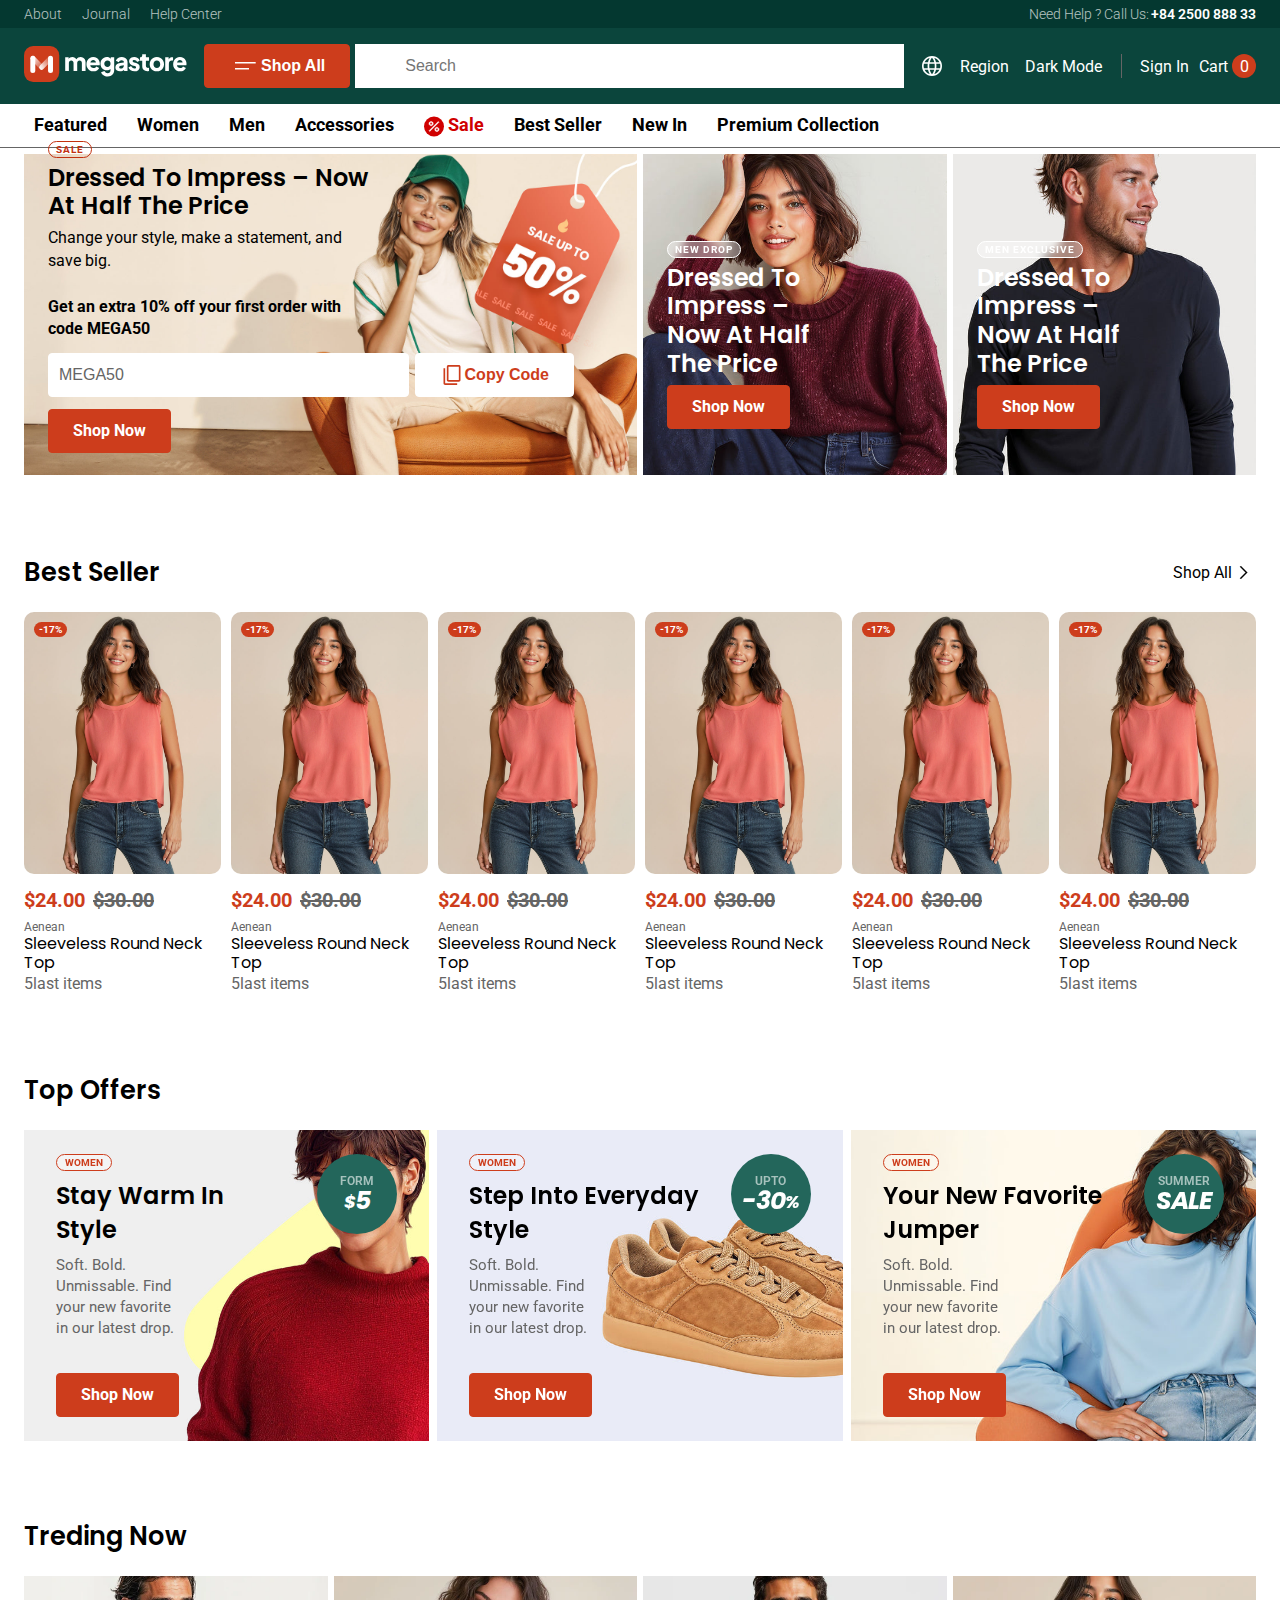
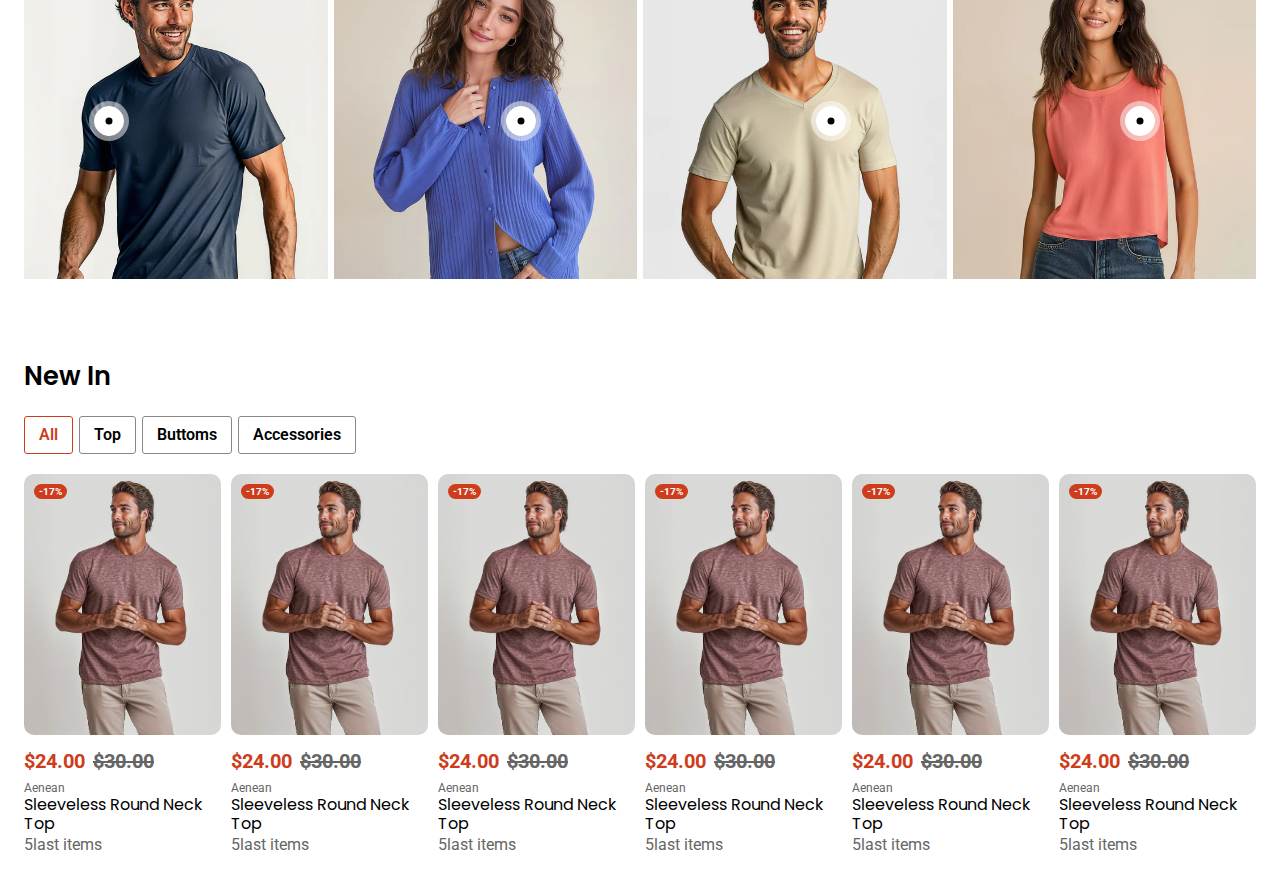
<file: index.html>
<!-- https://themes.shopify.com/themes/megastore/presets/megastore -->

<!DOCTYPE html>
<html lang="en">

<head>
    <meta charset="UTF-8">
    <meta name="viewport" content="width=device-width, initial-scale=1.0">
    <link rel="icon" href="/assets/images/fevi-icon.png" type="image/png">
    <!-- Google fonts -->
    <link rel="preconnect" href="https://fonts.googleapis.com">
    <link rel="preconnect" href="https://fonts.gstatic.com" crossorigin>
    <link
        href="https://fonts.googleapis.com/css2?family=Poppins:ital,wght@0,100;0,200;0,300;0,400;0,500;0,600;0,700;0,800;0,900;1,100;1,200;1,300;1,400;1,500;1,600;1,700;1,800;1,900&family=Roboto:ital,wght@0,100..900;1,100..900&display=swap"
        rel="stylesheet">

    <!-- Flickity Css -->
    <link rel="stylesheet"
        href="https://cdnjs.cloudflare.com/ajax/libs/OwlCarousel2/2.3.4/assets/owl.carousel.min.css" />
    <link rel="stylesheet"
        href="https://cdnjs.cloudflare.com/ajax/libs/OwlCarousel2/2.3.4/assets/owl.theme.default.min.css" />
    <!-- <link rel="stylesheet" href="https://unpkg.com/flickity@2/dist/flickity.min.css"> -->
    <!-- custome css -->
    <link rel="stylesheet" href="assets/css/style.css">
    <title>Ecommerce store - Megastore</title>
</head>

<body>
    <!-- HEADER -->
    <header>
        <div class="top-header">
            <div class="ms-container">
                <div class="top-header-wrapper">
                    <ul>
                        <li><a href="about.html" class="underline-effect" title="About">about</a></li>
                        <li><a href="journal.html" class="underline-effect" title="journal">journal</a></li>
                        <li><a href="#" class="underline-effect" title="Help center">help center</a></li>
                    </ul>
                    <div class="contact">
                        <span>need help ? call us:</span>
                        <a href="tel:+84 2500 888 33" class="underline-effect" title="+84 2500 888 33">+84 2500 888
                            33</a>
                    </div>
                </div>
            </div>
        </div>
        <div class="middle-header">
            <div class="ms-container">
                <div class="middle-header-wrapper">
                    <div class="mobile-toggle-icon">
                        <svg class="icon icon-burger" width="32" height="32" viewBox="0 0 32 32" fill="none"
                            xmlns="http://www.w3.org/2000/svg">
                            <path d="M15.3462 13.6H6V12H17.3462H26.6924V13.6H17.3462H15.3462Z" fill="#ffffff"></path>
                            <path d="M12.3234 19.6H6V18H13.6766H20V19.6H13.6766H12.3234Z" fill="#ffffff"></path>
                        </svg>
                    </div>
                    <div class="logo">
                        <a href="#" title="logo">
                            <img src="assets/images/logo-.svg" alt="lgo" width="164" height="35" class="img-fluid">
                        </a>
                    </div>
                    <div class="search-area">
                        <button class="primary-button">
                            <svg class="icon icon-burger" width="32" height="32" viewBox="0 0 32 32" fill="none"
                                xmlns="http://www.w3.org/2000/svg">
                                <path d="M15.3462 13.6H6V12H17.3462H26.6924V13.6H17.3462H15.3462Z" fill="#ffffff">
                                </path>
                                <path d="M12.3234 19.6H6V18H13.6766H20V19.6H13.6766H12.3234Z" fill="#ffffff"></path>
                            </svg>
                            <span>shop all</span>
                        </button>

                        <div class="input-area">
                            <button>
                                <svg class="icon icon-search" width="24" height="24" viewBox="0 0 24 24" fill="none"
                                    xmlns="http://www.w3.org/2000/svg">
                                    <path
                                        d="M19.6 21L13.3 14.7C12.8 15.1 12.225 15.4167 11.575 15.65C10.925 15.8833 10.2333 16 9.5 16C7.68333 16 6.14583 15.3708 4.8875 14.1125C3.62917 12.8542 3 11.3167 3 9.5C3 7.68333 3.62917 6.14583 4.8875 4.8875C6.14583 3.62917 7.68333 3 9.5 3C11.3167 3 12.8542 3.62917 14.1125 4.8875C15.3708 6.14583 16 7.68333 16 9.5C16 10.2333 15.8833 10.925 15.65 11.575C15.4167 12.225 15.1 12.8 14.7 13.3L21 19.6L19.6 21ZM9.5 14C10.75 14 11.8125 13.5625 12.6875 12.6875C13.5625 11.8125 14 10.75 14 9.5C14 8.25 13.5625 7.1875 12.6875 6.3125C11.8125 5.4375 10.75 5 9.5 5C8.25 5 7.1875 5.4375 6.3125 6.3125C5.4375 7.1875 5 8.25 5 9.5C5 10.75 5.4375 11.8125 6.3125 12.6875C7.1875 13.5625 8.25 14 9.5 14Z"
                                        fill="currentColor"></path>
                                </svg>
                            </button>
                            <input type="search" placeholder="Search">
                        </div>
                    </div>
                    <div class="header-right">
                        <div class="header-rigion">
                            <div class="region">
                                <svg class="icon icon-region" width="24" height="24" viewBox="0 0 24 24" fill="none"
                                    xmlns="http://www.w3.org/2000/svg">
                                    <path
                                        d="M12 22C10.6112 22 9.30842 21.7375 8.09175 21.2125C6.87508 20.6875 5.81533 19.9736 4.9125 19.0708C4.00967 18.1681 3.29858 17.1056 2.77925 15.8832C2.25975 14.6611 2 13.3556 2 11.9668C2 10.5723 2.25975 9.27083 2.77925 8.0625C3.29858 6.85417 4.00967 5.79858 4.9125 4.89575C5.81533 3.99308 6.87508 3.28475 8.09175 2.77075C9.30842 2.25692 10.6112 2 12 2C13.3945 2 14.6987 2.25692 15.9125 2.77075C17.1263 3.28475 18.1847 3.99308 19.0875 4.89575C19.9903 5.79858 20.7014 6.85417 21.2208 8.0625C21.7403 9.27083 22 10.5723 22 11.9668C22 13.3556 21.7403 14.6611 21.2208 15.8832C20.7014 17.1056 19.9903 18.1681 19.0875 19.0708C18.1847 19.9736 17.1263 20.6875 15.9125 21.2125C14.6987 21.7375 13.3945 22 12 22ZM12 20.35C12.5333 19.75 12.9833 19.0833 13.35 18.35C13.7167 17.6167 14.0167 16.7723 14.25 15.8168H9.76675C9.98892 16.7278 10.2833 17.5583 10.65 18.3083C11.0167 19.0583 11.4667 19.7388 12 20.35ZM9.71675 20.0168C9.33892 19.4111 9.0125 18.7652 8.7375 18.0793C8.4625 17.3931 8.23333 16.6389 8.05 15.8168H4.56675C5.15008 16.8834 5.84033 17.7445 6.6375 18.4C7.43467 19.0555 8.46108 19.5944 9.71675 20.0168ZM14.3 20C15.4112 19.6445 16.407 19.1084 17.2875 18.3918C18.168 17.6751 18.8833 16.8168 19.4333 15.8168H15.9668C15.7723 16.6278 15.5403 17.3763 15.2708 18.0625C15.0014 18.7487 14.6778 19.3945 14.3 20ZM3.95 14.15H7.73325C7.68325 13.7388 7.65133 13.3597 7.6375 13.0125C7.62367 12.6653 7.61675 12.3168 7.61675 11.9668C7.61675 11.5723 7.62642 11.2125 7.64575 10.8875C7.66525 10.5625 7.7 10.2111 7.75 9.83325H3.95C3.8445 10.2111 3.77092 10.5597 3.72925 10.8792C3.68758 11.1986 3.66675 11.5611 3.66675 11.9668C3.66675 12.3723 3.68758 12.7431 3.72925 13.0793C3.77092 13.4153 3.8445 13.7722 3.95 14.15ZM9.43325 14.15H14.5833C14.6444 13.6945 14.6847 13.3043 14.7042 12.9793C14.7236 12.6543 14.7333 12.3168 14.7333 11.9668C14.7333 11.6278 14.7236 11.3013 14.7042 10.9875C14.6847 10.6737 14.6444 10.2889 14.5833 9.83325H9.43325C9.37225 10.2889 9.332 10.6737 9.3125 10.9875C9.293 11.3013 9.28325 11.6278 9.28325 11.9668C9.28325 12.3168 9.293 12.6543 9.3125 12.9793C9.332 13.3043 9.37225 13.6945 9.43325 14.15ZM16.25 14.15H20.05C20.1555 13.7722 20.2291 13.4153 20.2708 13.0793C20.3124 12.7431 20.3333 12.3723 20.3333 11.9668C20.3333 11.5611 20.3124 11.1986 20.2708 10.8792C20.2291 10.5597 20.1555 10.2111 20.05 9.83325H16.2667C16.3167 10.3333 16.3514 10.7402 16.3708 11.0542C16.3903 11.3681 16.4 11.6723 16.4 11.9668C16.4 12.3278 16.3875 12.6707 16.3625 12.9957C16.3375 13.3208 16.3 13.7055 16.25 14.15ZM15.95 8.16675H19.4333C18.9056 7.12225 18.2014 6.24167 17.3208 5.525C16.4403 4.80833 15.4278 4.29442 14.2833 3.98325C14.6611 4.57775 14.9847 5.2125 15.2542 5.8875C15.5236 6.5625 15.7555 7.32225 15.95 8.16675ZM9.76675 8.16675H14.2667C14.0778 7.33342 13.7861 6.53342 13.3917 5.76675C12.9972 5.00008 12.5333 4.30558 12 3.68325C11.5 4.18325 11.075 4.78608 10.725 5.49175C10.375 6.19725 10.0556 7.08892 9.76675 8.16675ZM4.56675 8.16675H8.06675C8.23892 7.35558 8.45692 6.61525 8.72075 5.94575C8.98475 5.27642 9.31117 4.62783 9.7 4C8.5555 4.31117 7.55133 4.8195 6.6875 5.525C5.82367 6.2305 5.11675 7.11108 4.56675 8.16675Z"
                                        fill="#ffffff"></path>
                                </svg>
                                <details>
                                    <summary class="underline-effect">region</summary>
                                    <div class="region-wrapper popup-box">
                                        <ul>
                                            <li><a href="#" aria-label="labngauge">labngauge</a></li>
                                            <li><a href="#" aria-label="region">region</a></li>
                                        </ul>
                                    </div>
                                </details>
                            </div>
                            <div class="mode">
                                <a href="#" class="underline-effect" aria-label="Dark mode">dark mode</a>
                            </div>
                        </div>
                        <div class="header-cart">
                            <div class="user">
                                <details>
                                    <summary class="underline-effect">sign in</summary>
                                    <div class="user-login popup-box">
                                        <a href="#" aria-label="Login">login</a>
                                        <a href="#" aria-label="create account">create account</a>
                                    </div>
                                </details>
                            </div>
                            <div class="header-cart-area">
                                <a href="" class="underline-effect">cart <span class="badge">0</span></a>
                            </div>

                        </div>
                    </div>
                </div>
            </div>
        </div>
        <div class="bottom-header menubar">
            <div class="ms-container">
                <nav>
                    <ul>
                        <li class="megamenu">
                            <a href="">featured</a>
                        </li>
                        <li class="submenu">
                            <a href="">women</a>
                        </li>
                        <li class="submenu">
                            <a href="">men</a>
                        </li>
                        <li class="submenu">
                            <a href="">accessories</a>
                        </li>
                        <li class="simplemenu">
                            <a href="">
                                <svg class="icon icon-menu-sale" width="20" height="21" viewBox="0 0 20 21" fill="none"
                                    xmlns="http://www.w3.org/2000/svg">
                                    <rect y="0.5" width="20" height="20" rx="10" fill="#D00000"></rect>
                                    <path
                                        d="M7.10767 9.71516C6.52559 9.71516 6.02879 9.50941 5.61728 9.09789C5.20576 8.68648 5 8.18969 5 7.6075C5 7.02542 5.20576 6.52863 5.61728 6.11711C6.02879 5.7057 6.52559 5.5 7.10767 5.5C7.68974 5.5 8.18654 5.7057 8.59805 6.11711C9.00957 6.52863 9.21533 7.02542 9.21533 7.6075C9.21533 8.18969 9.00957 8.68648 8.59805 9.09789C8.18654 9.50941 7.68974 9.71516 7.10767 9.71516ZM7.10733 8.7158C7.41503 8.7158 7.67669 8.60809 7.89233 8.39267C8.10809 8.17725 8.21596 7.91569 8.21596 7.608C8.21596 7.30019 8.10825 7.03847 7.89283 6.82283C7.67742 6.60719 7.4158 6.49937 7.108 6.49937C6.8003 6.49937 6.53858 6.60708 6.32283 6.8225C6.10719 7.03792 5.99937 7.29947 5.99937 7.60717C5.99937 7.91497 6.10708 8.17669 6.3225 8.39234C6.53791 8.60798 6.79953 8.7158 7.10733 8.7158ZM12.8925 15.5C12.3103 15.5 11.8135 15.2942 11.4021 14.8827C10.9906 14.4712 10.7848 13.9744 10.7848 13.3923C10.7848 12.8103 10.9906 12.3135 11.4021 11.9019C11.8135 11.4904 12.3103 11.2847 12.8925 11.2847C13.4746 11.2847 13.9714 11.4904 14.3829 11.9019C14.7943 12.3135 15 12.8103 15 13.3923C15 13.9744 14.7943 14.4712 14.3829 14.8827C13.9714 15.2942 13.4746 15.5 12.8925 15.5ZM12.892 14.5006C13.1998 14.5006 13.4615 14.3929 13.6772 14.1775C13.8928 13.9621 14.0006 13.7005 14.0006 13.3927C14.0006 13.085 13.8929 12.8233 13.6775 12.6077C13.4621 12.3919 13.2005 12.284 12.8928 12.284C12.585 12.284 12.3233 12.3917 12.1077 12.6072C11.892 12.8226 11.7842 13.0842 11.7842 13.392C11.7842 13.6997 11.8919 13.9614 12.1073 14.1772C12.3228 14.3928 12.5843 14.5006 12.892 14.5006ZM5.75985 15.4359L5.06413 14.7401L14.2403 5.56396L14.936 6.25969L5.75985 15.4359Z"
                                        fill="#FFFFFF" stroke="#FFFFFF" stroke-width="0.5"></path>
                                </svg>
                                sale</a>
                        </li>
                        <li class="simplemenu">
                            <a href="">best seller</a>
                        </li>
                        <li class="simplemenu">
                            <a href="">new in</a>
                        </li>
                        <li class="simplemenu">
                            <a href="">premium collection</a>
                        </li>
                    </ul>
                </nav>
            </div>
        </div>
    </header>

    <!-- MAIN -->
    <main>
        <!-- slider -->

        <!-- Hero banner -->
        <section class="hero-banner section-space">
            <div class="ms-container">
                <div class="hero-banner-wrapper">
                    <div class="hero-banner-block">
                        <div class="single-block">

                            <picture>
                                <source media="(max-width: 767px)" srcset="assets/images/banner-XL_1.jpg">
                                </source>
                                <img src="assets/images/hero-xl.jpg" alt="hero banner" width="1600" height="838"
                                    class="img-fluid">
                            </picture>
                            <div class="content">
                                <div class="top-content">
                                    <span class="bagde">sale</span>
                                    <h2><a href="#" aria-label="Dressed to Impress – Now at Half the Price">Dressed to
                                            Impress – Now at Half the Price</a></h2>
                                    <p>Change your style, make a statement, and save big.</p>
                                </div>
                                <div class="bottom-content">
                                    <p><b>Get an extra 10% off your first order with code MEGA50</b></p>
                                    <form action="" aria-label="">
                                        <div class="field">
                                            <input type="text" name="" id="offer-btn" value="MEGA50" readonly>
                                            <button class="offer-btn primary-button">
                                                <svg class="icon" width="25" height="24" viewBox="0 0 25 24" fill="none"
                                                    xmlns="http://www.w3.org/2000/svg">
                                                    <path
                                                        d="M8.5 18.6667C8.05 18.6667 7.65975 18.5014 7.32925 18.1708C6.99858 17.8403 6.83325 17.45 6.83325 17V3.66675C6.83325 3.21675 6.99858 2.82642 7.32925 2.49575C7.65975 2.16525 8.05 2 8.5 2H18.8333C19.2833 2 19.6736 2.16525 20.0042 2.49575C20.3347 2.82642 20.5 3.21675 20.5 3.66675V17C20.5 17.45 20.3347 17.8403 20.0042 18.1708C19.6736 18.5014 19.2833 18.6667 18.8333 18.6667H8.5ZM8.5 17H18.8333V3.66675H8.5V17ZM5.16675 22C4.71675 22 4.32642 21.8347 3.99575 21.5042C3.66525 21.1736 3.5 20.7833 3.5 20.3333V5.33325H5.16675V20.3333H17.1667V22H5.16675Z"
                                                        fill="currentColor"></path>
                                                </svg>
                                                <span>copy code</span>
                                            </button>
                                        </div>
                                    </form>
                                    <a href="#" class="primary-button"><span>shop now</span></a>
                                </div>
                            </div>
                            <a href="#" class="product-link" aria-label="product-link"></a>
                        </div>
                    </div>
                    <div class="hero-banner-block">
                        <div class="hero-banner-block-wrapper">
                            <div class="single-block">

                                <img src="assets/images/hero-m-1.jpg" alt="banner image" width="535" height="566"
                                    class="img-fluid">
                                <div class="content">
                                    <div class="top-content">
                                        <span class="bagde">new drop</span>
                                        <h2><a href="#" aria-label="Dressed to Impress – Now at Half the Price">Dressed
                                                to Impress – Now at Half the Price</a></h2>
                                        <a href="#" class="primary-button"><span>shop now</span></a>
                                    </div>
                                </div>
                                <a href="#" class="product-link" aria-label="product-link"></a>
                            </div>
                            <div class="single-block">
                                <img src="assets/images/hero-m-2.jpg" alt="banner image" width="535" height="566"
                                    class="img-fluid">
                                <div class="content">
                                    <div class="top-content">
                                        <span class="bagde">men exclusive</span>
                                        <h2><a href="#" aria-label="Dressed to Impress – Now at Half the Price">Dressed
                                                to Impress – Now at Half the Price</a></h2>
                                        <a href="#" class="primary-button"><span>shop now</span></a>
                                    </div>
                                </div>
                                <a href="#" class="product-link" aria-label="product-link"></a>
                            </div>
                        </div>
                    </div>
                </div>
            </div>
        </section>

        <!-- Best seller -->
        <section class="best-seller section-space">
            <div class="ms-container">
                <div class="section-header">
                    <h2 class="title">best seller</h2>
                    <a href="#" title=""><span class="underline-effect">shop all</span>
                        <svg class="icon icon-arrow" width="24" height="24" viewBox="0 0 24 24" fill="none"
                            xmlns="http://www.w3.org/2000/svg">
                            <path d="M13.6333 12.5L8 6.86673L8.86673 6L15.3667 12.5L8.86673 19L8 18.1333L13.6333 12.5Z"
                                fill="currentColor" stroke="currentColor" stroke-width="0.3"></path>
                        </svg>
                    </a>
                </div>
                <div class="best-selling-slider owl-carousel owl-theme">
                    <div class="carousel-cell">
                        <div class="single-product">
                            <div class="image-area">
                                <span class="bedge">-17%</span>
                                <a href="#" title="product image">
                                    <img src="assets/images/product1.jpg" alt="product image" width="720" height="958"
                                        class="img-fluid">
                                    <img src="assets/images/product1.1.jpg" alt="product image" width="720" height="958"
                                        class="product-hover img-fluid">
                                </a>
                                <div class="product-content">
                                    <a href="#" class="product-link"></a>
                                    <div class="price">
                                        <span class="current-price">$24.00</span>
                                        <span class="old-price"><s>$30.00</s></span>
                                    </div>
                                    <span class="category">aenean</span>
                                    <h3 class="product-title">
                                        <a href="#" title="product title">Sleeveless Round Neck Top</a>
                                        <a href="#" class="quick-view-btn underline-effect">quick view</a>
                                    </h3>
                                    <p class="total-item">
                                        <span>5</span>last items
                                    </p>
                                </div>
                            </div>
                        </div>
                    </div>
                    <div class="carousel-cell">
                        <div class="single-product">
                            <div class="image-area">
                                <span class="bedge">-17%</span>
                                <a href="#" title="product image">
                                    <img src="assets/images/product1.jpg" alt="product image" width="720" height="958"
                                        class="img-fluid">
                                    <img src="assets/images/product1.1.jpg" alt="product image" width="720" height="958"
                                        class="product-hover img-fluid">
                                </a>
                                <div class="product-content">
                                    <a href="#" class="product-link"></a>
                                    <div class="price">
                                        <span class="current-price">$24.00</span>
                                        <span class="old-price"><s>$30.00</s></span>
                                    </div>
                                    <span class="category">aenean</span>
                                    <h3 class="product-title">
                                        <a href="#" title="product title">Sleeveless Round Neck Top</a>
                                        <a href="#" class="quick-view-btn underline-effect">quick view</a>
                                    </h3>
                                    <p class="total-item">
                                        <span>5</span>last items
                                    </p>
                                </div>
                            </div>
                        </div>
                    </div>
                    <div class="carousel-cell">
                        <div class="single-product">
                            <div class="image-area">
                                <span class="bedge">-17%</span>
                                <a href="#" title="product image">
                                    <img src="assets/images/product1.jpg" alt="product image" width="720" height="958"
                                        class="img-fluid">
                                    <img src="assets/images/product1.1.jpg" alt="product image" width="720" height="958"
                                        class="product-hover img-fluid">
                                </a>
                                <div class="product-content">
                                    <a href="#" class="product-link"></a>
                                    <div class="price">
                                        <span class="current-price">$24.00</span>
                                        <span class="old-price"><s>$30.00</s></span>
                                    </div>
                                    <span class="category">aenean</span>
                                    <h3 class="product-title">
                                        <a href="#" title="product title">Sleeveless Round Neck Top</a>
                                        <a href="#" class="quick-view-btn underline-effect">quick view</a>
                                    </h3>
                                    <p class="total-item">
                                        <span>5</span>last items
                                    </p>
                                </div>
                            </div>
                        </div>
                    </div>
                    <div class="carousel-cell">
                        <div class="single-product">
                            <div class="image-area">
                                <span class="bedge">-17%</span>
                                <a href="#" title="product image">
                                    <img src="assets/images/product1.jpg" alt="product image" width="720" height="958"
                                        class="img-fluid">
                                    <img src="assets/images/product1.1.jpg" alt="product image" width="720" height="958"
                                        class="product-hover img-fluid">
                                </a>
                                <div class="product-content">
                                    <a href="#" class="product-link"></a>
                                    <div class="price">
                                        <span class="current-price">$24.00</span>
                                        <span class="old-price"><s>$30.00</s></span>
                                    </div>
                                    <span class="category">aenean</span>
                                    <h3 class="product-title">
                                        <a href="#" title="product title">Sleeveless Round Neck Top</a>
                                        <a href="#" class="quick-view-btn underline-effect">quick view</a>
                                    </h3>
                                    <p class="total-item">
                                        <span>5</span>last items
                                    </p>
                                </div>
                            </div>
                        </div>
                    </div>
                    <div class="carousel-cell">
                        <div class="single-product">
                            <div class="image-area">
                                <span class="bedge">-17%</span>
                                <a href="#" title="product image">
                                    <img src="assets/images/product1.jpg" alt="product image" width="720" height="958"
                                        class="img-fluid">
                                    <img src="assets/images/product1.1.jpg" alt="product image" width="720" height="958"
                                        class="product-hover img-fluid">
                                </a>
                                <div class="product-content">
                                    <a href="#" class="product-link"></a>
                                    <div class="price">
                                        <span class="current-price">$24.00</span>
                                        <span class="old-price"><s>$30.00</s></span>
                                    </div>
                                    <span class="category">aenean</span>
                                    <h3 class="product-title">
                                        <a href="#" title="product title">Sleeveless Round Neck Top</a>
                                        <a href="#" class="quick-view-btn underline-effect">quick view</a>
                                    </h3>
                                    <p class="total-item">
                                        <span>5</span>last items
                                    </p>
                                </div>
                            </div>
                        </div>
                    </div>
                    <div class="carousel-cell">
                        <div class="single-product">
                            <div class="image-area">
                                <span class="bedge">-17%</span>
                                <a href="#" title="product image">
                                    <img src="assets/images/product1.jpg" alt="product image" width="720" height="958"
                                        class="img-fluid">
                                    <img src="assets/images/product1.1.jpg" alt="product image" width="720" height="958"
                                        class="product-hover img-fluid">
                                </a>
                                <div class="product-content">
                                    <a href="#" class="product-link"></a>
                                    <div class="price">
                                        <span class="current-price">$24.00</span>
                                        <span class="old-price"><s>$30.00</s></span>
                                    </div>
                                    <span class="category">aenean</span>
                                    <h3 class="product-title">
                                        <a href="#" title="product title">Sleeveless Round Neck Top</a>
                                        <a href="#" class="quick-view-btn underline-effect">quick view</a>
                                    </h3>
                                    <p class="total-item">
                                        <span>5</span>last items
                                    </p>
                                </div>
                            </div>
                        </div>
                    </div>
                </div>

            </div>
            </div>
        </section>

        <!-- Our offer -->
        <section class="our-offer section-space">
            <div class="ms-container">
                <div class="section-header">
                    <h2 class="title">top offers</h2>
                </div>
                <div class="offer-wrapper offer-slider owl-carousel owl-theme">
                    <div class="offer-block">
                        <picture>
                            <source media="(max-width: 767px)" srcset="assets/images/offer-sm.jpg">
                            <img src="assets/images/offer-xl.jpg" alt="offer image" width="475" height="265"
                                class="img-fluid">
                        </picture>
                        <div class="content">
                            <div class="left-content">
                                <span class="badge">women</span>
                                <h3 class="title">
                                    <a href="#" aria-label="stay warm in style">stay warm in<br>style</a>
                                </h3>
                                <p>Soft. Bold. Unmissable. Find your new favorite in our latest drop.</p>
                                <a href="#" class="primary-button" aria-label="shop now"><span>shop now</span></a>
                            </div>
                            <div class="right-content">
                                <div class="discont">
                                    <span>form</span>
                                    <h3><sup>$</sup>5</h3>
                                </div>
                            </div>
                        </div>
                    </div>
                    <div class="offer-block">
                        <picture>
                            <source media="(max-width: 767px)" srcset="assets/images/offer2-sm.jpg">
                            <img src="assets/images/offer2-xl.jpg" alt="offer image" width="475" height="265"
                                class="img-fluid">
                        </picture>
                        <div class="content">
                            <div class="left-content">
                                <span class="badge">women</span>
                                <h3 class="title">
                                    <a href="#" aria-label="stay warm in style">Step Into Everyday<br>style</a>
                                </h3>
                                <p>Soft. Bold. Unmissable. Find your new favorite in our latest drop.</p>
                                <a href="#" class="primary-button" aria-label="shop now"><span>shop now</span></a>
                            </div>
                            <div class="right-content">
                                <div class="discont">
                                    <span>upto</span>
                                    <h3>-30<sup>%</sup></h3>
                                </div>
                            </div>
                        </div>
                    </div>
                    <div class="offer-block">
                        <picture>
                            <source media="(max-width: 767px)" srcset="assets/images/offer3-sm.jpg">
                            <img src="assets/images/offer3-xl.jpg" alt="offer image" width="475" height="265"
                                class="img-fluid">
                        </picture>
                        <div class="content">
                            <div class="left-content">
                                <span class="badge">women</span>
                                <h3 class="title">
                                    <a href="#" aria-label="stay warm in style">Your New Favorite<br>Jumper</a>
                                </h3>
                                <p>Soft. Bold. Unmissable. Find your new favorite in our latest drop.</p>
                                <a href="#" class="primary-button" aria-label="shop now"><span>shop now</span></a>
                            </div>
                            <div class="right-content">
                                <div class="discont">
                                    <span>summer</span>
                                    <h3>sale</h3>
                                </div>
                            </div>
                        </div>
                    </div>
                </div>
            </div>
        </section>

        <!-- treding now -->
        <section class="treding-now section-space">
            <div class="ms-container">
                <div class="section-header">
                    <h2 class="title">treding now</h2>
                </div>
                <div class="treding-now-wrapper">
                    <div class="treding-product rounded-tshirt">
                        <div class="image-area">
                            <img src="assets/images/02-t.shirt-color.webp" alt="product image" width="536" height="712"
                                class="img-fluid">
                            <div class="popup-box">
                                <a href="" class="product-popup-point"></a>
                                <div class="content">
                                    <div class="treding-product-content-wrapper">
                                        <div class="left-content">
                                            <span class="category">Kevlar</span>
                                            <h3><a href="#" aria-label="Kevlar">Essential Crew Neck Tee</a></h3>
                                            <p class="price">$24.99</p>
                                        </div>
                                        <div class="right-content">
                                            <svg class="icon icon-arrow" width="24" height="24" viewBox="0 0 24 24"
                                                fill="none" xmlns="http://www.w3.org/2000/svg">
                                                <path
                                                    d="M13.6333 12.5L8 6.86673L8.86673 6L15.3667 12.5L8.86673 19L8 18.1333L13.6333 12.5Z"
                                                    fill="currentColor" stroke="currentColor" stroke-width="0.3"></path>
                                            </svg>
                                        </div>
                                    </div>
                                </div>
                            </div>
                        </div>
                    </div>
                    <div class="treding-product w-shirt">
                        <div class="image-area">
                            <img src="assets/images/02-sweater-color.webp" alt="product image" width="536" height="712"
                                class="img-fluid">
                            <div class="popup-box">
                                <a href="" class="product-popup-point"></a>
                                <div class="content">
                                    <div class="treding-product-content-wrapper">
                                        <div class="left-content">
                                            <span class="category">Kevlar</span>
                                            <h3><a href="#" aria-label="Kevlar">Kevlar</a></h3>
                                            <p class="price">$24.99</p>
                                        </div>
                                        <div class="right-content">
                                            <svg class="icon icon-arrow" width="24" height="24" viewBox="0 0 24 24"
                                                fill="none" xmlns="http://www.w3.org/2000/svg">
                                                <path
                                                    d="M13.6333 12.5L8 6.86673L8.86673 6L15.3667 12.5L8.86673 19L8 18.1333L13.6333 12.5Z"
                                                    fill="currentColor" stroke="currentColor" stroke-width="0.3"></path>
                                            </svg>
                                        </div>
                                    </div>
                                </div>
                            </div>
                        </div>
                    </div>
                    <div class="treding-product v-neck-tshirt">
                        <div class="image-area">
                            <img src="assets/images/03-t.shirt-color.webp" alt="product image" width="536" height="712"
                                class="img-fluid">
                            <div class="popup-box">
                                <a href="" class="product-popup-point"></a>
                                <div class="content">
                                    <div class="treding-product-content-wrapper">
                                        <div class="left-content">
                                            <span class="category">Kevlar</span>
                                            <h3><a href="#" aria-label="Kevlar">Kevlar</a></h3>
                                            <p class="price">$24.99</p>
                                        </div>
                                        <div class="right-content">
                                            <svg class="icon icon-arrow" width="24" height="24" viewBox="0 0 24 24"
                                                fill="none" xmlns="http://www.w3.org/2000/svg">
                                                <path
                                                    d="M13.6333 12.5L8 6.86673L8.86673 6L15.3667 12.5L8.86673 19L8 18.1333L13.6333 12.5Z"
                                                    fill="currentColor" stroke="currentColor" stroke-width="0.3"></path>
                                            </svg>
                                        </div>
                                    </div>
                                </div>
                            </div>
                        </div>
                    </div>
                    <div class="treding-product w-top">
                        <div class="image-area">
                            <img src="assets/images/04-top.webp" alt="product image" width="536" height="712"
                                class="img-fluid">
                            <div class="popup-box">
                                <a href="" class="product-popup-point"></a>
                                <div class="content">
                                    <div class="treding-product-content-wrapper">
                                        <div class="left-content">
                                            <span class="category">Kevlar</span>
                                            <h3><a href="#" aria-label="Kevlar">Kevlar</a></h3>
                                            <p class="price">$24.99</p>
                                        </div>
                                        <div class="right-content">
                                            <svg class="icon icon-arrow" width="24" height="24" viewBox="0 0 24 24"
                                                fill="none" xmlns="http://www.w3.org/2000/svg">
                                                <path
                                                    d="M13.6333 12.5L8 6.86673L8.86673 6L15.3667 12.5L8.86673 19L8 18.1333L13.6333 12.5Z"
                                                    fill="currentColor" stroke="currentColor" stroke-width="0.3"></path>
                                            </svg>
                                        </div>
                                    </div>
                                </div>
                            </div>
                        </div>
                    </div>
                </div>
            </div>
        </section>

        <!-- new in -->
        <section class="new-in">
            <div class="ms-container">
                <div class="section-header">
                    <h2 class="title">new in</h2>
                </div>
                <div class="new-in-wrapper">
                    <div class="tab-wrapper">
                        <ul class="tabs">
                            <li class="tab-link active" data-tab="1">All</li>
                            <li class="tab-link" data-tab="2">Top</li>
                            <li class="tab-link" data-tab="3">buttoms</li>
                            <li class="tab-link" data-tab="4">accessories</li>
                        </ul>
                    </div>
                    <div class="content-wrapper">
                        <div id="tab-1" class="tab-content active">
                            <div class="new-in-all owl-carousel owl-theme">
                                <div class="carousel-cell">
                                    <div class="single-product">
                                        <div class="image-area">
                                            <span class="bedge">-17%</span>
                                            <a href="#" title="product image">
                                                <img src="assets/images/07-t.shirt-color-01.jpg" alt="product image" width="720" height="958" class="img-fluid">
                                                <img src="assets/images/07-t.shirt-hover.jpg" alt="product image" width="720" height="958" class="product-hover img-fluid">
                                            </a>
                                            <div class="product-content">
                                                <a href="#" class="product-link"></a>
                                                <div class="price">
                                                    <span class="current-price">$24.00</span>
                                                    <span class="old-price"><s>$30.00</s></span>
                                                </div>
                                                <span class="category">aenean</span>
                                                <h3 class="product-title">
                                                    <a href="#" title="product title">Sleeveless Round Neck Top</a>
                                                    <a href="#" class="quick-view-btn underline-effect">quick view</a>
                                                </h3>
                                                <p class="total-item">
                                                    <span>5</span>last items
                                                </p>
                                            </div>
                                        </div>
                                    </div>
                                </div>
                                <div class="carousel-cell">
                                    <div class="single-product">
                                        <div class="image-area">
                                            <span class="bedge">-17%</span>
                                            <a href="#" title="product image">
                                                <img src="assets/images/07-t.shirt-color-01.jpg" alt="product image" width="720" height="958" class="img-fluid">
                                                <img src="assets/images/07-t.shirt-hover.jpg" alt="product image" width="720" height="958" class="product-hover img-fluid">
                                            </a>
                                            <div class="product-content">
                                                <a href="#" class="product-link"></a>
                                                <div class="price">
                                                    <span class="current-price">$24.00</span>
                                                    <span class="old-price"><s>$30.00</s></span>
                                                </div>
                                                <span class="category">aenean</span>
                                                <h3 class="product-title">
                                                    <a href="#" title="product title">Sleeveless Round Neck Top</a>
                                                    <a href="#" class="quick-view-btn underline-effect">quick view</a>
                                                </h3>
                                                <p class="total-item">
                                                    <span>5</span>last items
                                                </p>
                                            </div>
                                        </div>
                                    </div>
                                </div>
                                <div class="carousel-cell">
                                    <div class="single-product">
                                        <div class="image-area">
                                            <span class="bedge">-17%</span>
                                            <a href="#" title="product image">
                                                <img src="assets/images/07-t.shirt-color-01.jpg" alt="product image" width="720" height="958" class="img-fluid">
                                                <img src="assets/images/07-t.shirt-hover.jpg" alt="product image" width="720" height="958" class="product-hover img-fluid">
                                            </a>
                                            <div class="product-content">
                                                <a href="#" class="product-link"></a>
                                                <div class="price">
                                                    <span class="current-price">$24.00</span>
                                                    <span class="old-price"><s>$30.00</s></span>
                                                </div>
                                                <span class="category">aenean</span>
                                                <h3 class="product-title">
                                                    <a href="#" title="product title">Sleeveless Round Neck Top</a>
                                                    <a href="#" class="quick-view-btn underline-effect">quick view</a>
                                                </h3>
                                                <p class="total-item">
                                                    <span>5</span>last items
                                                </p>
                                            </div>
                                        </div>
                                    </div>
                                </div>
                                <div class="carousel-cell">
                                    <div class="single-product">
                                        <div class="image-area">
                                            <span class="bedge">-17%</span>
                                            <a href="#" title="product image">
                                                <img src="assets/images/07-t.shirt-color-01.jpg" alt="product image" width="720" height="958" class="img-fluid">
                                                <img src="assets/images/07-t.shirt-hover.jpg" alt="product image" width="720" height="958" class="product-hover img-fluid">
                                            </a>
                                            <div class="product-content">
                                                <a href="#" class="product-link"></a>
                                                <div class="price">
                                                    <span class="current-price">$24.00</span>
                                                    <span class="old-price"><s>$30.00</s></span>
                                                </div>
                                                <span class="category">aenean</span>
                                                <h3 class="product-title">
                                                    <a href="#" title="product title">Sleeveless Round Neck Top</a>
                                                    <a href="#" class="quick-view-btn underline-effect">quick view</a>
                                                </h3>
                                                <p class="total-item">
                                                    <span>5</span>last items
                                                </p>
                                            </div>
                                        </div>
                                    </div>
                                </div>
                                <div class="carousel-cell">
                                    <div class="single-product">
                                        <div class="image-area">
                                            <span class="bedge">-17%</span>
                                            <a href="#" title="product image">
                                                <img src="assets/images/07-t.shirt-color-01.jpg" alt="product image" width="720" height="958" class="img-fluid">
                                                <img src="assets/images/07-t.shirt-hover.jpg" alt="product image" width="720" height="958" class="product-hover img-fluid">
                                            </a>
                                            <div class="product-content">
                                                <a href="#" class="product-link"></a>
                                                <div class="price">
                                                    <span class="current-price">$24.00</span>
                                                    <span class="old-price"><s>$30.00</s></span>
                                                </div>
                                                <span class="category">aenean</span>
                                                <h3 class="product-title">
                                                    <a href="#" title="product title">Sleeveless Round Neck Top</a>
                                                    <a href="#" class="quick-view-btn underline-effect">quick view</a>
                                                </h3>
                                                <p class="total-item">
                                                    <span>5</span>last items
                                                </p>
                                            </div>
                                        </div>
                                    </div>
                                </div>
                                <div class="carousel-cell">
                                    <div class="single-product">
                                        <div class="image-area">
                                            <span class="bedge">-17%</span>
                                            <a href="#" title="product image">
                                                <img src="assets/images/07-t.shirt-color-01.jpg" alt="product image" width="720" height="958" class="img-fluid">
                                                <img src="assets/images/07-t.shirt-hover.jpg" alt="product image" width="720" height="958" class="product-hover img-fluid">
                                            </a>
                                            <div class="product-content">
                                                <a href="#" class="product-link"></a>
                                                <div class="price">
                                                    <span class="current-price">$24.00</span>
                                                    <span class="old-price"><s>$30.00</s></span>
                                                </div>
                                                <span class="category">aenean</span>
                                                <h3 class="product-title">
                                                    <a href="#" title="product title">Sleeveless Round Neck Top</a>
                                                    <a href="#" class="quick-view-btn underline-effect">quick view</a>
                                                </h3>
                                                <p class="total-item">
                                                    <span>5</span>last items
                                                </p>
                                            </div>
                                        </div>
                                    </div>
                                </div>
                            </div>
                        </div>

                        <div id="tab-2" class="tab-content">
                            <div class="new-in-top owl-carousel owl-theme">
                                <div class="carousel-cell">
                                    <div class="single-product">
                                        <div class="image-area">
                                            <span class="bedge">-17%</span>
                                            <a href="#" title="product image">
                                                <img src="assets/images/product1.jpg" alt="product image" width="720" height="958" class="img-fluid">
                                                <img src="assets/images/product1.1.jpg" alt="product image" width="720" height="958" class="product-hover img-fluid">
                                            </a>
                                            <div class="product-content">
                                                <a href="#" class="product-link"></a>
                                                <div class="price">
                                                    <span class="current-price">$24.00</span>
                                                    <span class="old-price"><s>$30.00</s></span>
                                                </div>
                                                <span class="category">aenean</span>
                                                <h3 class="product-title">
                                                    <a href="#" title="product title">Sleeveless Round Neck Top</a>
                                                    <a href="#" class="quick-view-btn underline-effect">quick view</a>
                                                </h3>
                                                <p class="total-item">
                                                    <span>5</span>last items
                                                </p>
                                            </div>
                                        </div>
                                    </div>
                                </div>
                                <div class="carousel-cell">
                                    <div class="single-product">
                                        <div class="image-area">
                                            <span class="bedge">-17%</span>
                                            <a href="#" title="product image">
                                                <img src="assets/images/product1.jpg" alt="product image" width="720" height="958" class="img-fluid">
                                                <img src="assets/images/product1.1.jpg" alt="product image" width="720" height="958" class="product-hover img-fluid">
                                            </a>
                                            <div class="product-content">
                                                <a href="#" class="product-link"></a>
                                                <div class="price">
                                                    <span class="current-price">$24.00</span>
                                                    <span class="old-price"><s>$30.00</s></span>
                                                </div>
                                                <span class="category">aenean</span>
                                                <h3 class="product-title">
                                                    <a href="#" title="product title">Sleeveless Round Neck Top</a>
                                                    <a href="#" class="quick-view-btn underline-effect">quick view</a>
                                                </h3>
                                                <p class="total-item">
                                                    <span>5</span>last items
                                                </p>
                                            </div>
                                        </div>
                                    </div>
                                </div>
                                <div class="carousel-cell">
                                    <div class="single-product">
                                        <div class="image-area">
                                            <span class="bedge">-17%</span>
                                            <a href="#" title="product image">
                                                <img src="assets/images/product1.jpg" alt="product image" width="720" height="958" class="img-fluid">
                                                <img src="assets/images/product1.1.jpg" alt="product image" width="720" height="958" class="product-hover img-fluid">
                                            </a>
                                            <div class="product-content">
                                                <a href="#" class="product-link"></a>
                                                <div class="price">
                                                    <span class="current-price">$24.00</span>
                                                    <span class="old-price"><s>$30.00</s></span>
                                                </div>
                                                <span class="category">aenean</span>
                                                <h3 class="product-title">
                                                    <a href="#" title="product title">Sleeveless Round Neck Top</a>
                                                    <a href="#" class="quick-view-btn underline-effect">quick view</a>
                                                </h3>
                                                <p class="total-item">
                                                    <span>5</span>last items
                                                </p>
                                            </div>
                                        </div>
                                    </div>
                                </div>
                                <div class="carousel-cell">
                                    <div class="single-product">
                                        <div class="image-area">
                                            <span class="bedge">-17%</span>
                                            <a href="#" title="product image">
                                                <img src="assets/images/product1.jpg" alt="product image" width="720" height="958" class="img-fluid">
                                                <img src="assets/images/product1.1.jpg" alt="product image" width="720" height="958" class="product-hover img-fluid">
                                            </a>
                                            <div class="product-content">
                                                <a href="#" class="product-link"></a>
                                                <div class="price">
                                                    <span class="current-price">$24.00</span>
                                                    <span class="old-price"><s>$30.00</s></span>
                                                </div>
                                                <span class="category">aenean</span>
                                                <h3 class="product-title">
                                                    <a href="#" title="product title">Sleeveless Round Neck Top</a>
                                                    <a href="#" class="quick-view-btn underline-effect">quick view</a>
                                                </h3>
                                                <p class="total-item">
                                                    <span>5</span>last items
                                                </p>
                                            </div>
                                        </div>
                                    </div>
                                </div>
                                <div class="carousel-cell">
                                    <div class="single-product">
                                        <div class="image-area">
                                            <span class="bedge">-17%</span>
                                            <a href="#" title="product image">
                                                <img src="assets/images/product1.jpg" alt="product image" width="720" height="958" class="img-fluid">
                                                <img src="assets/images/product1.1.jpg" alt="product image" width="720" height="958" class="product-hover img-fluid">
                                            </a>
                                            <div class="product-content">
                                                <a href="#" class="product-link"></a>
                                                <div class="price">
                                                    <span class="current-price">$24.00</span>
                                                    <span class="old-price"><s>$30.00</s></span>
                                                </div>
                                                <span class="category">aenean</span>
                                                <h3 class="product-title">
                                                    <a href="#" title="product title">Sleeveless Round Neck Top</a>
                                                    <a href="#" class="quick-view-btn underline-effect">quick view</a>
                                                </h3>
                                                <p class="total-item">
                                                    <span>5</span>last items
                                                </p>
                                            </div>
                                        </div>
                                    </div>
                                </div>
                                <div class="carousel-cell">
                                    <div class="single-product">
                                        <div class="image-area">
                                            <span class="bedge">-17%</span>
                                            <a href="#" title="product image">
                                                <img src="assets/images/product1.jpg" alt="product image" width="720" height="958" class="img-fluid">
                                                <img src="assets/images/product1.1.jpg" alt="product image" width="720" height="958" class="product-hover img-fluid">
                                            </a>
                                            <div class="product-content">
                                                <a href="#" class="product-link"></a>
                                                <div class="price">
                                                    <span class="current-price">$24.00</span>
                                                    <span class="old-price"><s>$30.00</s></span>
                                                </div>
                                                <span class="category">aenean</span>
                                                <h3 class="product-title">
                                                    <a href="#" title="product title">Sleeveless Round Neck Top</a>
                                                    <a href="#" class="quick-view-btn underline-effect">quick view</a>
                                                </h3>
                                                <p class="total-item">
                                                    <span>5</span>last items
                                                </p>
                                            </div>
                                        </div>
                                    </div>
                                </div>
                            </div>
                        </div>

                        <div id="tab-3" class="tab-content">
                               <div class="new-in-buttoms owl-carousel owl-theme">
                                <div class="carousel-cell">
                                    <div class="single-product">
                                        <div class="image-area">
                                            <span class="bedge">-17%</span>
                                            <a href="#" title="product image">
                                                <img src="assets/images/06-pants.jpg" alt="product image" width="720" height="958" class="img-fluid">
                                                <img src="assets/images/06-pants-hover-02.jpg" alt="product image" width="720" height="958" class="product-hover img-fluid">
                                            </a>
                                            <div class="product-content">
                                                <a href="#" class="product-link"></a>
                                                <div class="price">
                                                    <span class="current-price">$24.00</span>
                                                    <span class="old-price"><s>$30.00</s></span>
                                                </div>
                                                <span class="category">aenean</span>
                                                <h3 class="product-title">
                                                    <a href="#" title="product title">Sleeveless Round Neck Top</a>
                                                    <a href="#" class="quick-view-btn underline-effect">quick view</a>
                                                </h3>
                                                <p class="total-item">
                                                    <span>5</span>last items
                                                </p>
                                            </div>
                                        </div>
                                    </div>
                                </div>
                                <div class="carousel-cell">
                                    <div class="single-product">
                                        <div class="image-area">
                                            <span class="bedge">-17%</span>
                                            <a href="#" title="product image">
                                                <img src="assets/images/06-pants.jpg" alt="product image" width="720" height="958" class="img-fluid">
                                                <img src="assets/images/06-pants-hover-02.jpg" alt="product image" width="720" height="958" class="product-hover img-fluid">
                                            </a>
                                            <div class="product-content">
                                                <a href="#" class="product-link"></a>
                                                <div class="price">
                                                    <span class="current-price">$24.00</span>
                                                    <span class="old-price"><s>$30.00</s></span>
                                                </div>
                                                <span class="category">aenean</span>
                                                <h3 class="product-title">
                                                    <a href="#" title="product title">Sleeveless Round Neck Top</a>
                                                    <a href="#" class="quick-view-btn underline-effect">quick view</a>
                                                </h3>
                                                <p class="total-item">
                                                    <span>5</span>last items
                                                </p>
                                            </div>
                                        </div>
                                    </div>
                                </div>
                                <div class="carousel-cell">
                                    <div class="single-product">
                                        <div class="image-area">
                                            <span class="bedge">-17%</span>
                                            <a href="#" title="product image">
                                                <img src="assets/images/06-pants.jpg" alt="product image" width="720" height="958" class="img-fluid">
                                                <img src="assets/images/06-pants-hover-02.jpg" alt="product image" width="720" height="958" class="product-hover img-fluid">
                                            </a>
                                            <div class="product-content">
                                                <a href="#" class="product-link"></a>
                                                <div class="price">
                                                    <span class="current-price">$24.00</span>
                                                    <span class="old-price"><s>$30.00</s></span>
                                                </div>
                                                <span class="category">aenean</span>
                                                <h3 class="product-title">
                                                    <a href="#" title="product title">Sleeveless Round Neck Top</a>
                                                    <a href="#" class="quick-view-btn underline-effect">quick view</a>
                                                </h3>
                                                <p class="total-item">
                                                    <span>5</span>last items
                                                </p>
                                            </div>
                                        </div>
                                    </div>
                                </div>
                                <div class="carousel-cell">
                                    <div class="single-product">
                                        <div class="image-area">
                                            <span class="bedge">-17%</span>
                                            <a href="#" title="product image">
                                                <img src="assets/images/06-pants.jpg" alt="product image" width="720" height="958" class="img-fluid">
                                                <img src="assets/images/06-pants-hover-02.jpg" alt="product image" width="720" height="958" class="product-hover img-fluid">
                                            </a>
                                            <div class="product-content">
                                                <a href="#" class="product-link"></a>
                                                <div class="price">
                                                    <span class="current-price">$24.00</span>
                                                    <span class="old-price"><s>$30.00</s></span>
                                                </div>
                                                <span class="category">aenean</span>
                                                <h3 class="product-title">
                                                    <a href="#" title="product title">Sleeveless Round Neck Top</a>
                                                    <a href="#" class="quick-view-btn underline-effect">quick view</a>
                                                </h3>
                                                <p class="total-item">
                                                    <span>5</span>last items
                                                </p>
                                            </div>
                                        </div>
                                    </div>
                                </div>
                                <div class="carousel-cell">
                                    <div class="single-product">
                                        <div class="image-area">
                                            <span class="bedge">-17%</span>
                                            <a href="#" title="product image">
                                                <img src="assets/images/06-pants.jpg" alt="product image" width="720" height="958" class="img-fluid">
                                                <img src="assets/images/06-pants-hover-02.jpg" alt="product image" width="720" height="958" class="product-hover img-fluid">
                                            </a>
                                            <div class="product-content">
                                                <a href="#" class="product-link"></a>
                                                <div class="price">
                                                    <span class="current-price">$24.00</span>
                                                    <span class="old-price"><s>$30.00</s></span>
                                                </div>
                                                <span class="category">aenean</span>
                                                <h3 class="product-title">
                                                    <a href="#" title="product title">Sleeveless Round Neck Top</a>
                                                    <a href="#" class="quick-view-btn underline-effect">quick view</a>
                                                </h3>
                                                <p class="total-item">
                                                    <span>5</span>last items
                                                </p>
                                            </div>
                                        </div>
                                    </div>
                                </div>
                                <div class="carousel-cell">
                                    <div class="single-product">
                                        <div class="image-area">
                                            <span class="bedge">-17%</span>
                                            <a href="#" title="product image">
                                                <img src="assets/images/06-pants.jpg" alt="product image" width="720" height="958" class="img-fluid">
                                                <img src="assets/images/06-pants-hover-02.jpg" alt="product image" width="720" height="958" class="product-hover img-fluid">
                                            </a>
                                            <div class="product-content">
                                                <a href="#" class="product-link"></a>
                                                <div class="price">
                                                    <span class="current-price">$24.00</span>
                                                    <span class="old-price"><s>$30.00</s></span>
                                                </div>
                                                <span class="category">aenean</span>
                                                <h3 class="product-title">
                                                    <a href="#" title="product title">Sleeveless Round Neck Top</a>
                                                    <a href="#" class="quick-view-btn underline-effect">quick view</a>
                                                </h3>
                                                <p class="total-item">
                                                    <span>5</span>last items
                                                </p>
                                            </div>
                                        </div>
                                    </div>
                                </div>
                            </div>
                        </div>
                        <div id="tab-4" class="tab-content">
                               <div class="new-in-accessories owl-carousel owl-theme">
                                <div class="carousel-cell">
                                    <div class="single-product">
                                        <div class="image-area">
                                            <span class="bedge">-17%</span>
                                            <a href="#" title="product image">
                                                <img src="assets/images/07-glasses.jpg" alt="product image" width="720" height="958" class="img-fluid">
                                                <img src="assets/images/07-glasses-hover.jpg" alt="product image" width="720" height="958" class="product-hover img-fluid">
                                            </a>
                                            <div class="product-content">
                                                <a href="#" class="product-link"></a>
                                                <div class="price">
                                                    <span class="current-price">$24.00</span>
                                                    <span class="old-price"><s>$30.00</s></span>
                                                </div>
                                                <span class="category">aenean</span>
                                                <h3 class="product-title">
                                                    <a href="#" title="product title">Sleeveless Round Neck Top</a>
                                                    <a href="#" class="quick-view-btn underline-effect">quick view</a>
                                                </h3>
                                                <p class="total-item">
                                                    <span>5</span>last items
                                                </p>
                                            </div>
                                        </div>
                                    </div>
                                </div>
                                <div class="carousel-cell">
                                    <div class="single-product">
                                        <div class="image-area">
                                            <span class="bedge">-17%</span>
                                            <a href="#" title="product image">
                                                <img src="assets/images/07-glasses.jpg" alt="product image" width="720" height="958" class="img-fluid">
                                                <img src="assets/images/07-glasses-hover.jpg" alt="product image" width="720" height="958" class="product-hover img-fluid">
                                            </a>
                                            <div class="product-content">
                                                <a href="#" class="product-link"></a>
                                                <div class="price">
                                                    <span class="current-price">$24.00</span>
                                                    <span class="old-price"><s>$30.00</s></span>
                                                </div>
                                                <span class="category">aenean</span>
                                                <h3 class="product-title">
                                                    <a href="#" title="product title">Sleeveless Round Neck Top</a>
                                                    <a href="#" class="quick-view-btn underline-effect">quick view</a>
                                                </h3>
                                                <p class="total-item">
                                                    <span>5</span>last items
                                                </p>
                                            </div>
                                        </div>
                                    </div>
                                </div>
                                <div class="carousel-cell">
                                    <div class="single-product">
                                        <div class="image-area">
                                            <span class="bedge">-17%</span>
                                            <a href="#" title="product image">
                                                <img src="assets/images/07-glasses.jpg" alt="product image" width="720" height="958" class="img-fluid">
                                                <img src="assets/images/07-glasses-hover.jpg" alt="product image" width="720" height="958" class="product-hover img-fluid">
                                            </a>
                                            <div class="product-content">
                                                <a href="#" class="product-link"></a>
                                                <div class="price">
                                                    <span class="current-price">$24.00</span>
                                                    <span class="old-price"><s>$30.00</s></span>
                                                </div>
                                                <span class="category">aenean</span>
                                                <h3 class="product-title">
                                                    <a href="#" title="product title">Sleeveless Round Neck Top</a>
                                                    <a href="#" class="quick-view-btn underline-effect">quick view</a>
                                                </h3>
                                                <p class="total-item">
                                                    <span>5</span>last items
                                                </p>
                                            </div>
                                        </div>
                                    </div>
                                </div>
                                <div class="carousel-cell">
                                    <div class="single-product">
                                        <div class="image-area">
                                            <span class="bedge">-17%</span>
                                            <a href="#" title="product image">
                                                <img src="assets/images/07-glasses.jpg" alt="product image" width="720" height="958" class="img-fluid">
                                                <img src="assets/images/07-glasses-hover.jpg" alt="product image" width="720" height="958" class="product-hover img-fluid">
                                            </a>
                                            <div class="product-content">
                                                <a href="#" class="product-link"></a>
                                                <div class="price">
                                                    <span class="current-price">$24.00</span>
                                                    <span class="old-price"><s>$30.00</s></span>
                                                </div>
                                                <span class="category">aenean</span>
                                                <h3 class="product-title">
                                                    <a href="#" title="product title">Sleeveless Round Neck Top</a>
                                                    <a href="#" class="quick-view-btn underline-effect">quick view</a>
                                                </h3>
                                                <p class="total-item">
                                                    <span>5</span>last items
                                                </p>
                                            </div>
                                        </div>
                                    </div>
                                </div>
                                <div class="carousel-cell">
                                    <div class="single-product">
                                        <div class="image-area">
                                            <span class="bedge">-17%</span>
                                            <a href="#" title="product image">
                                                <img src="assets/images/07-glasses.jpg" alt="product image" width="720" height="958" class="img-fluid">
                                                <img src="assets/images/07-glasses-hover.jpg" alt="product image" width="720" height="958" class="product-hover img-fluid">
                                            </a>
                                            <div class="product-content">
                                                <a href="#" class="product-link"></a>
                                                <div class="price">
                                                    <span class="current-price">$24.00</span>
                                                    <span class="old-price"><s>$30.00</s></span>
                                                </div>
                                                <span class="category">aenean</span>
                                                <h3 class="product-title">
                                                    <a href="#" title="product title">Sleeveless Round Neck Top</a>
                                                    <a href="#" class="quick-view-btn underline-effect">quick view</a>
                                                </h3>
                                                <p class="total-item">
                                                    <span>5</span>last items
                                                </p>
                                            </div>
                                        </div>
                                    </div>
                                </div>
                                <div class="carousel-cell">
                                    <div class="single-product">
                                        <div class="image-area">
                                            <span class="bedge">-17%</span>
                                            <a href="#" title="product image">
                                                <img src="assets/images/07-glasses.jpg" alt="product image" width="720" height="958" class="img-fluid">
                                                <img src="assets/images/07-glasses-hover.jpg" alt="product image" width="720" height="958" class="product-hover img-fluid">
                                            </a>
                                            <div class="product-content">
                                                <a href="#" class="product-link"></a>
                                                <div class="price">
                                                    <span class="current-price">$24.00</span>
                                                    <span class="old-price"><s>$30.00</s></span>
                                                </div>
                                                <span class="category">aenean</span>
                                                <h3 class="product-title">
                                                    <a href="#" title="product title">Sleeveless Round Neck Top</a>
                                                    <a href="#" class="quick-view-btn underline-effect">quick view</a>
                                                </h3>
                                                <p class="total-item">
                                                    <span>5</span>last items
                                                </p>
                                            </div>
                                        </div>
                                    </div>
                                </div>
                            </div>
                        </div>

                    </div>
                </div>
            </div>
        </section>
    </main>

    <!-- FOOTER -->
    <footer></footer>

    <script src="https://cdnjs.cloudflare.com/ajax/libs/jquery/3.7.1/jquery.min.js"></script>
    <script src="https://cdnjs.cloudflare.com/ajax/libs/OwlCarousel2/2.3.4/owl.carousel.min.js"></script>
    <script src="assets/js/main.js"></script>
</body>

</html>
</file>
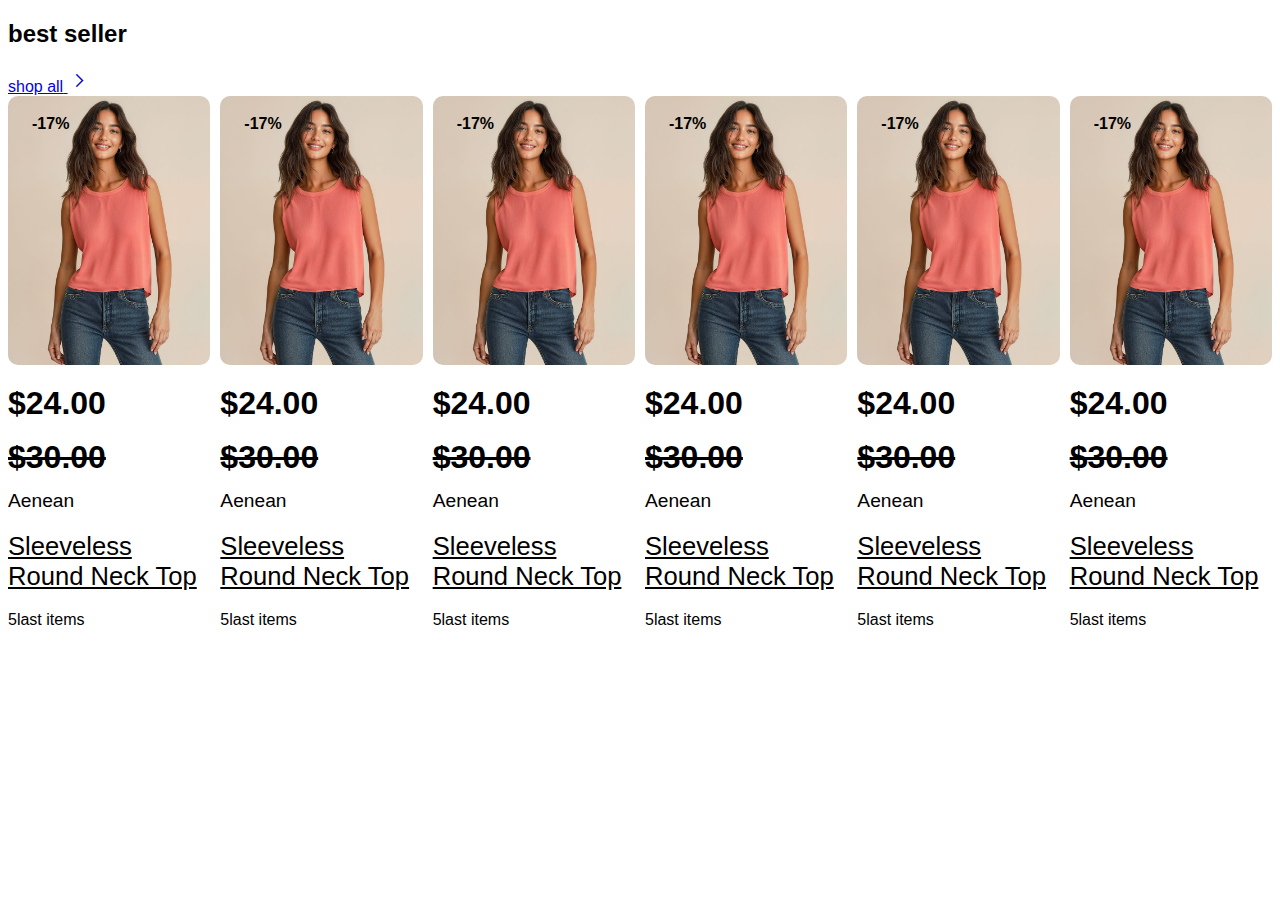
<file: about.html>
<!-- https://themes.shopify.com/themes/megastore/presets/megastore -->

<!DOCTYPE html>
<html lang="en">

<head>
    <meta charset="UTF-8">
    <meta name="viewport" content="width=device-width, initial-scale=1.0">
     <link rel="stylesheet" href="https://cdnjs.cloudflare.com/ajax/libs/OwlCarousel2/2.3.4/assets/owl.carousel.min.css"/>
     <link rel="stylesheet" href="https://cdnjs.cloudflare.com/ajax/libs/OwlCarousel2/2.3.4/assets/owl.theme.default.min.css"/>

    <style>
        * {
            font-family:  "Roboto", sans-serif;;
        }
.best-selling-slider {
  display: grid;
  grid-template-columns: repeat(6, 1fr);
  gap: 10px;
}
.single-product .image-area {
  position: relative;
}

.single-product .image-area a img {
    max-width: 100%;
    height: auto;
    border-radius: 10px;
    display: block;
}
.single-product .image-area a img.product-hover {
  position: absolute;
  top: 0;
  left: 0;
  opacity: 0;
  transition: 0.2s all linear;
}
.single-product .image-area span.bedge {
    position: absolute;
    top: 1rem;
    left: 1rem;
    background: var(--orange);
    font-size: 1rem;
    font-weight: 700;
    padding: 0.2rem 0.5rem;
    border-radius: 5rem;
    color: var(--white);
}
.single-product:hover .image-area a img.product-hover {
  opacity: 1;
}
.single-product .image-area .product-content {
    padding-block-start: 1rem;
}
.single-product .image-area .product-content .price span {
    font-size: 2rem;
    line-height: 1.4;
    font-weight: 700;
    margin-block-end: 0.6rem;
    display: inline-block;
}
.single-product .image-area .product-content .price span.current-price {
    color: var(--orange);
    margin-inline-end: 0.6rem;
}
.single-product .image-area .product-content .price span.old-price {
    color: var(--darkgray);
}
.single-product .image-area .product-content .category {
    font-size: 1.2rem;
    color: var(--darkgray);
    text-transform: capitalize;
}
.single-product .image-area .product-content .product-title {
    position: relative;
}
.single-product .image-area .product-content .product-title > a:first-child  {
    font-size: 1.6rem;
    font-weight: 400;
    line-height: 1.2;
    color: var(--black);
}
.single-product .image-area .product-content .product-title > a.quick-view-btn {
    font-size: 1.4rem;
    color: var(--orange);
    font-weight: 400;
    opacity: 0;
    visibility: hidden;
    display: block;
    position: absolute;
    top: 0;
    background-color: var(--white);
}
.single-product:hover .image-area .product-content .product-title > a:first-child {
    opacity: 0;
}
.single-product .image-area .product-content .product-title > a.underline-effect::before {
    background-color: var(--orange);
}
.single-product:hover .image-area .product-content .product-title a.quick-view-btn {
    opacity: 1;
    visibility: visible;
}
.single-product .image-area .product-content a.product-link::before {
    content: '';
    position: absolute;
    inset: 0;
}
    </style>
</head>

<body>
    <!-- Best seller -->
    <section class="best-seller section-space">
        <div class="ms-container">
            <div class="section-header">
                <h2 class="title">best seller</h2>
                <a href="#" title=""><span class="underline-effect">shop all</span>
                    <svg class="icon icon-arrow" width="24" height="24" viewBox="0 0 24 24" fill="none"
                        xmlns="http://www.w3.org/2000/svg">
                        <path d="M13.6333 12.5L8 6.86673L8.86673 6L15.3667 12.5L8.86673 19L8 18.1333L13.6333 12.5Z"
                            fill="currentColor" stroke="currentColor" stroke-width="0.3"></path>
                    </svg>
                </a>
            </div>
            <div class="best-selling-slider js-product-slider owl-carousel owl-theme">
                <div class="carousel-cell">
                    <div class="single-product">
                        <div class="image-area">
                            <span class="bedge">-17%</span>
                            <a href="#" title="product image">
                                <img src="../assets/images/product1.jpg" alt="product image" width="720"
                                    height="958" class="img-fluid">
                                <img src="../assets/images/product1.1.jpg" alt="product image" width="720"
                                    height="958" class="product-hover img-fluid">
                            </a>
                            <div class="product-content">
                                <a href="#" class="product-link"></a>
                                <div class="price">
                                    <span class="current-price">$24.00</span>
                                    <span class="old-price"><s>$30.00</s></span>
                                </div>
                                <span class="category">aenean</span>
                                <h3 class="product-title">
                                    <a href="#" title="product title">Sleeveless Round Neck Top</a>
                                    <a href="#" class="quick-view-btn underline-effect">quick view</a>
                                </h3>
                                <p class="total-item">
                                    <span>5</span>last items
                                </p>
                            </div>
                        </div>
                    </div>
                </div>
                <div class="carousel-cell">
                    <div class="single-product">
                        <div class="image-area">
                            <span class="bedge">-17%</span>
                            <a href="#" title="product image">
                                <img src="../assets/images/product1.jpg" alt="product image" width="720"
                                    height="958" class="img-fluid">
                                <img src="../assets/images/product1.1.jpg" alt="product image" width="720"
                                    height="958" class="product-hover img-fluid">
                            </a>
                            <div class="product-content">
                                <a href="#" class="product-link"></a>
                                <div class="price">
                                    <span class="current-price">$24.00</span>
                                    <span class="old-price"><s>$30.00</s></span>
                                </div>
                                <span class="category">aenean</span>
                                <h3 class="product-title">
                                    <a href="#" title="product title">Sleeveless Round Neck Top</a>
                                    <a href="#" class="quick-view-btn underline-effect">quick view</a>
                                </h3>
                                <p class="total-item">
                                    <span>5</span>last items
                                </p>
                            </div>
                        </div>
                    </div>
                </div>
                <div class="carousel-cell">
                    <div class="single-product">
                        <div class="image-area">
                            <span class="bedge">-17%</span>
                            <a href="#" title="product image">
                                <img src="../assets/images/product1.jpg" alt="product image" width="720"
                                    height="958" class="img-fluid">
                                <img src="../assets/images/product1.1.jpg" alt="product image" width="720"
                                    height="958" class="product-hover img-fluid">
                            </a>
                            <div class="product-content">
                                <a href="#" class="product-link"></a>
                                <div class="price">
                                    <span class="current-price">$24.00</span>
                                    <span class="old-price"><s>$30.00</s></span>
                                </div>
                                <span class="category">aenean</span>
                                <h3 class="product-title">
                                    <a href="#" title="product title">Sleeveless Round Neck Top</a>
                                    <a href="#" class="quick-view-btn underline-effect">quick view</a>
                                </h3>
                                <p class="total-item">
                                    <span>5</span>last items
                                </p>
                            </div>
                        </div>
                    </div>
                </div>
                <div class="carousel-cell">
                    <div class="single-product">
                        <div class="image-area">
                            <span class="bedge">-17%</span>
                            <a href="#" title="product image">
                                <img src="../assets/images/product1.jpg" alt="product image" width="720"
                                    height="958" class="img-fluid">
                                <img src="../assets/images/product1.1.jpg" alt="product image" width="720"
                                    height="958" class="product-hover img-fluid">
                            </a>
                            <div class="product-content">
                                <a href="#" class="product-link"></a>
                                <div class="price">
                                    <span class="current-price">$24.00</span>
                                    <span class="old-price"><s>$30.00</s></span>
                                </div>
                                <span class="category">aenean</span>
                                <h3 class="product-title">
                                    <a href="#" title="product title">Sleeveless Round Neck Top</a>
                                    <a href="#" class="quick-view-btn underline-effect">quick view</a>
                                </h3>
                                <p class="total-item">
                                    <span>5</span>last items
                                </p>
                            </div>
                        </div>
                    </div>
                </div>
                <div class="carousel-cell">
                    <div class="single-product">
                        <div class="image-area">
                            <span class="bedge">-17%</span>
                            <a href="#" title="product image">
                                <img src="../assets/images/product1.jpg" alt="product image" width="720"
                                    height="958" class="img-fluid">
                                <img src="../assets/images/product1.1.jpg" alt="product image" width="720"
                                    height="958" class="product-hover img-fluid">
                            </a>
                            <div class="product-content">
                                <a href="#" class="product-link"></a>
                                <div class="price">
                                    <span class="current-price">$24.00</span>
                                    <span class="old-price"><s>$30.00</s></span>
                                </div>
                                <span class="category">aenean</span>
                                <h3 class="product-title">
                                    <a href="#" title="product title">Sleeveless Round Neck Top</a>
                                    <a href="#" class="quick-view-btn underline-effect">quick view</a>
                                </h3>
                                <p class="total-item">
                                    <span>5</span>last items
                                </p>
                            </div>
                        </div>
                    </div>
                </div>
                <div class="carousel-cell">
                    <div class="single-product">
                        <div class="image-area">
                            <span class="bedge">-17%</span>
                            <a href="#" title="product image">
                                <img src="../assets/images/product1.jpg" alt="product image" width="720"
                                    height="958" class="img-fluid">
                                <img src="../assets/images/product1.1.jpg" alt="product image" width="720"
                                    height="958" class="product-hover img-fluid">
                            </a>
                            <div class="product-content">
                                <a href="#" class="product-link"></a>
                                <div class="price">
                                    <span class="current-price">$24.00</span>
                                    <span class="old-price"><s>$30.00</s></span>
                                </div>
                                <span class="category">aenean</span>
                                <h3 class="product-title">
                                    <a href="#" title="product title">Sleeveless Round Neck Top</a>
                                    <a href="#" class="quick-view-btn underline-effect">quick view</a>
                                </h3>
                                <p class="total-item">
                                    <span>5</span>last items
                                </p>
                            </div>
                        </div>
                    </div>
                </div>
            </div>

        </div>
        </div>
    </section>



    <script src="https://cdnjs.cloudflare.com/ajax/libs/jquery/3.7.1/jquery.min.js"></script>
    <script src="https://cdnjs.cloudflare.com/ajax/libs/OwlCarousel2/2.3.4/owl.carousel.min.js"></script>
    <script src="/assets/js/main.js"></script>
    <script>
        $(document).ready(function () {
            let owlInitialized = false;

            function initOrDestroyOwl() {
                const $slider = $('.best-selling-slider');
                const windowWidth = $(window).width();

                // ✅ Initialize for mobile/tablet only
                if (windowWidth < 992 && !owlInitialized) {
                    $slider.addClass('owl-carousel owl-theme').owlCarousel({
                        loop: true,
                        margin: 10,
                        dots: false,
                        nav: false,
                        responsive: {
                            0: { items: 2 },
                            600: { items: 3 },
                        }
                    });
                    owlInitialized = true;
                }

                // 🚫 Destroy for desktop
                else if (windowWidth >= 992 && owlInitialized) {
                    $slider.trigger('destroy.owl.carousel');
                    $slider.removeClass('owl-carousel owl-theme owl-loaded');
                    $slider.find('.owl-stage-outer').children().unwrap();
                    owlInitialized = false;
                }
            }

            initOrDestroyOwl(); // Run once on load

            // 🔁 Handle resize with debounce (prevents flicker)
            let resizeTimer;
            $(window).on('resize', function () {
                clearTimeout(resizeTimer);
                resizeTimer = setTimeout(initOrDestroyOwl, 300);
            });
        });
    </script>
</body>

</html>
</file>
<file: assets/css/style.css>
* {
    margin: 0;
    padding: 0;
    box-sizing: border-box;
}

:root {
    --primary-color: #043830;
    --primary-light-color1: #0b453c;
    --primary-light-color2: #23665b;
    --white: #ffffff;
    --orange: #cd3d1c;
    --orange-hover: #c2300f;
    --red: #d00000;
    --black: #000000;
    --darkgray: #656565;
    --lightgray: #f3f3f3;
    --primary-fonts: "Roboto", sans-serif;
    --second-fonts: "Poppins", sans-serif;
}

html {
    font-size: 10px;
    font-family: var(--primary-fonts);
}

h1,
h2,
h3,
h4,
h5,
h6 {
    font-family: var(--second-fonts);
    color: var(--black);
    margin-block-end: 0;
    padding-block-end: 0;
}

p {
    margin-block-end: 0;
    color: var(--darkgray);
    font-size: 1.6rem;
    line-height: 1.4;
}

a {
    font-size: 1.6rem;
    display: inline-block;
    text-transform: capitalize;
    text-decoration: none;
    transition: 0.2s all linear;
}

ul,
ol {
    padding-inline-start: 0;
    margin-block-end: 0;
    list-style: none;
}

.ms-container {
    max-width: 1920px;
    padding-inline: 1rem;
    margin-inline: auto;
}

.primary-button, button {
    background-color: var(--orange);
    border: 0.1rem solid var(--orange);
    color: var(--white);
    padding: 0.44rem 2.4rem;
    font-size: 1.6rem;
    line-height: normal;
    border-radius: 0.4rem;
    text-transform: capitalize;
    font-weight: 700;
    display: inline-flex;
    text-align: center;
    align-items: center;
    border-color: var(--orange);
    position: relative;
    min-height: 4.4rem;
}

.primary-button::before {
    content: '';
    background-color: var(--orange-hover);
    position: absolute;
    left: 0;
    top: 0;
    bottom: 0;
    width: 0;
    transition: 0.2s all linear;
}

.primary-button svg {
    display: none;
}

.primary-button span {
    position: relative;
}

.primary-button:hover::before {
    width: 100%;
}

.underline-effect {
    position: relative;
}

.underline-effect::before {
    content: '';
    background-color: var(--white);
    width: 0;
    height: 0.1rem;
    position: absolute;
    right: 0;
    bottom: -0.1rem;
    transition: 0.2s all linear;
}

.underline-effect:hover::before {
    width: 100%;
    left: 0;
}

.img-fluid {
    max-width: 100%;
    height: auto;
}
.section-space {
    padding-block-end: 8rem;
}
.section-header {
    display: flex;
    justify-content: space-between;
    align-items: center;
    margin-block-end: 2.4rem;
        h2 {
            font-size: clamp(2.2rem, 2vw, 2.6rem); 
            line-height: 1.2;
            font-weight: 600;
            color: var(--black);
            text-transform: capitalize;  
        }
        a {
            font-size: 1.6rem;
            color: var(--black);
            font-weight: 400;
            display: flex;
            align-items: center;
            span.underline-effect {
                &::before {
                    background-color: var(--black);
                }
            }
        }
}
/* header  */
header .top-header .top-header-wrapper {
    display: none;
}

header .middle-header {
    padding-block: 1.2rem;
}

header .middle-header {
    background-color: var(--primary-light-color1);
}

header .middle-header .middle-header-wrapper {
    display: flex;
    justify-content: start;
    align-items: center;
    gap: 1rem;
    flex-wrap: wrap;
}

header .middle-header .middle-header-wrapper .mobile-toggle-icon {
    display: block;
}

header .middle-header .middle-header-wrapper .header-right .header-rigion {
    display: none;
}

header .middle-header .middle-header-wrapper .header-right .header-cart {
    display: flex;
    align-items: center;
    gap: 1rem;
}

header .middle-header .middle-header-wrapper .header-right .header-cart .header-cart-area {
    display: flex;
    align-items: center;
    column-gap: 1.6rem;
}

header .middle-header .middle-header-wrapper .header-right .header-cart .header-cart-area a {
    color: var(--white);
}

header .middle-header .middle-header-wrapper .header-right .header-cart .header-cart-area a span.badge {
    background-color: var(--orange);
    color: var(--white);
    width: 2.4rem;
    height: 2.4rem;
    display: inline-grid;
    place-content: center;
    border-radius: 50px;
}

header .middle-header .middle-header-wrapper .header-right details .popup-box {
    position: absolute;
    top: 4.8rem;
    left: 0;
    background: var(--white);
    padding: 1.6rem;
    border: 1px solid var(--darkgray);
    border-radius: 0.4rem;
}

header .middle-header .middle-header-wrapper .search-area {
    display: flex;
    align-items: center;
    gap: 0.5rem;
    flex: 100%;
    order: 4;

}

header .middle-header .middle-header-wrapper .search-area .input-area {
    flex: 1;
    background-color: var(--white);
    position: relative;
    min-height: 4.4rem;
    padding-inline-start: 4rem;
}

header .middle-header .middle-header-wrapper .search-area .input-area button {
    background-color: transparent;
    border: none;
    position: absolute;
    top: 50%;
    left: 1rem;
    transform: translateY(-50%);
}

header .middle-header .middle-header-wrapper .search-area .input-area input {
    width: 100%;
    padding: 1rem;
    min-height: 4.4rem;
    border: none;
    font-size: 1.6rem;
}

header .middle-header .middle-header-wrapper .search-area .input-area input:focus-visible {
    outline: none;
}

header .middle-header .middle-header-wrapper .search-area .input-area input::placeholder {
    font-size: 1.6rem;
}

header .middle-header .middle-header-wrapper .header-right details summary {
    display: none;
}

header .middle-header .middle-header-wrapper .header-right {
    margin-inline-start: auto;
}
.hero-banner {
    padding-block-start: 0.6rem;
}
.hero-banner .hero-banner-wrapper,
.hero-banner .hero-banner-block-wrapper {
    display: flex;
    gap: 6px;
}
.hero-banner .hero-banner-block-wrapper  {
    flex-wrap: wrap;
}
.hero-banner .hero-banner-wrapper {
    flex-wrap: wrap;
}

.hero-banner .hero-banner-wrapper .hero-banner-block .single-block {
    position: relative;
    flex: 100%;
}
.hero-banner .hero-banner-wrapper .hero-banner-block .single-block img {
    width: 100%;
}
.hero-banner .hero-banner-wrapper .hero-banner-block {
    width: 100%;
}
.hero-banner .hero-banner-wrapper .hero-banner-block .single-block .content {
    position: absolute;
    bottom: 2.4rem;
    left: 2.4rem;
    z-index: 2;
}
.hero-banner .hero-banner-wrapper .hero-banner-block .single-block .content .top-content .bagde {
    font-size: 1rem;
    text-transform: uppercase;
    color: var(--orange-hover);
    border: 0.1rem solid var(--orange-hover);
    border-radius: 50px;
    padding: 0.2rem 0.7rem;
    font-weight: 700;
    letter-spacing: 0.1rem;
    margin-block-end: 0.6rem;
    display: inline-block;
}
.hero-banner .hero-banner-wrapper .hero-banner-block .single-block .content h2 a {
    font-size: 2.4rem;
    font-weight: 600;
    line-height: 1.2;
    color: var(--black);
    margin-block-end: 0.6rem;
}
.hero-banner .hero-banner-wrapper .hero-banner-block .hero-banner-block-wrapper .single-block .content h2 a {
    color: var(--white);
}
.hero-banner .hero-banner-wrapper .hero-banner-block .hero-banner-block-wrapper .single-block .content .top-content .bagde {
    background-color: rgba(255, 255, 255, .4);
    color: var(--white);
    border-color: var(--white);
    backdrop-filter: blur(0.4rem);
}
.hero-banner .hero-banner-wrapper .hero-banner-block .single-block .content p {
    color: var(--black);
}
.hero-banner .hero-banner-wrapper .hero-banner-block .single-block .content .top-content,
.hero-banner .hero-banner-wrapper .hero-banner-block .single-block .content .bottom-content {
    margin-block-end: 2rem;
    max-width: 100%; 
}
.hero-banner .hero-banner-wrapper .hero-banner-block .single-block .content .bottom-content {
    margin-block-end: 0;
}
.hero-banner .hero-banner-wrapper .hero-banner-block .single-block .content .bottom-content p {
    max-width: 100%;
}
.hero-banner .hero-banner-wrapper .hero-banner-block .single-block .content .bottom-content form .field {
    display: flex;
    gap: 0.6rem;
    margin-block: 1.2rem;
}
.hero-banner .hero-banner-wrapper .hero-banner-block .single-block .content .bottom-content form .field input {
    flex: 1;
    padding: 1rem;
    font-size: 1.6rem;
    border: 0.1rem solid var(--white);
    border-radius: 0.4rem;
    color: var(--darkgray);
}
.hero-banner .hero-banner-wrapper .hero-banner-block .single-block .content .bottom-content form .field input:focus-visible {
    outline: none;
}
.hero-banner .hero-banner-wrapper .hero-banner-block .single-block .content .bottom-content form .field button {
    background-color: var(--white);
    border: 1px solid var(--white);
    color: var(--orange);
}
.hero-banner .hero-banner-wrapper .hero-banner-block .single-block .content .bottom-content form .field .offer-btn.primary-button::before {
    background-color: #c2300f17;
}
.best-seller .best-seller-wrapper {
    display: grid;
    grid-template-columns: repeat(6, 1fr);
}
.single-product .image-area {
  position: relative;
}

.single-product .image-area a img.product-hover {
  position: absolute;
  top: 0;
  left: 0;
  opacity: 0;
  transition: 0.2s all linear;
}
.single-product .image-area span.bedge {
    position: absolute;
    top: 1rem;
    left: 1rem;
    background: var(--orange);
    font-size: 1rem;
    font-weight: 700;
    padding: 0.2rem 0.5rem;
    border-radius: 5rem;
    color: var(--white);
}
.single-product:hover .image-area a img.product-hover {
  opacity: 1;
}
.single-product .image-area .product-content {
    padding-block-start: 1rem;
}
.single-product .image-area .product-content .price span {
    font-size: 2rem;
    line-height: 1.4;
    font-weight: 700;
    margin-block-end: 0.6rem;
    display: inline-block;
}
.single-product .image-area .product-content .price span.current-price {
    color: var(--orange);
    margin-inline-end: 0.6rem;
}
.single-product .image-area .product-content .price span.old-price {
    color: var(--darkgray);
}
.single-product .image-area .product-content .category {
    font-size: 1.2rem;
    color: var(--darkgray);
    text-transform: capitalize;
}
.single-product .image-area .product-content .product-title {
    position: relative;
}
.single-product .image-area .product-content .product-title > a:first-child  {
    font-size: 1.6rem;
    font-weight: 400;
    line-height: 1.2;
    color: var(--black);
}
.single-product .image-area .product-content .product-title > a.quick-view-btn {
    font-size: 1.4rem;
    color: var(--orange);
    font-weight: 400;
    opacity: 0;
    visibility: hidden;
    display: block;
    position: absolute;
    top: 0;
    background-color: var(--white);
}
.single-product:hover .image-area .product-content .product-title > a:first-child {
    opacity: 0;
}
.single-product .image-area .product-content .product-title > a.underline-effect::before {
    background-color: var(--orange);
}
.single-product:hover .image-area .product-content .product-title a.quick-view-btn {
    opacity: 1;
    visibility: visible;
}
.single-product .image-area .product-content a.product-link::before {
    content: '';
    position: absolute;
    inset: 0;
}
a.product-link {
    content: '';
    position: absolute;
    inset: 0;
    z-index: 3;
}
/* best seller slider */
.best-selling-slider,
.new-in-all,
.new-in-top,
.new-in-buttoms,
.new-in-accessories {
  display: grid;
  grid-template-columns: repeat(6, 1fr);
  gap: 10px;
}

.carousel-cell img {
  width: 100%;
  border-radius: 10px;
  display: block;
}

.treding-now .treding-now-wrapper {
    display: grid;
    grid-template-columns: repeat(4, 1fr);
    gap: 0.6rem;
}
.treding-now .treding-now-wrapper .treding-product .image-area img {
    aspect-ratio: 1/1;
    object-fit: cover;
    object-position: 0 -30px;
}
.treding-product {
    position: relative;
}

.treding-product .popup-box {
    position: absolute;
    top: 130px;
    right: 50px;
    transform: translate(7rem, 0);
}
.treding-product .popup-box a.product-popup-point{
    width: 3rem;
    height: 3rem;
    background: var(--white);
    border-radius: 5rem;
    border: 0.1rem solid var(--white);
    position: relative;
    z-index: 2;
}
.product-popup-point::after  {
    content: '';
    position: absolute;
    background-color: var(--white);
    inset: 50%;
    width: 4rem;  
    height: 4rem;
    transform: translate(-50%, -50%);
    border-radius: 5rem;
    z-index: -1;
    opacity: 0.5;
    animation: pulse 1.25s cubic-bezier(.4, 0, .6, 1) infinite;
}

/* Heartbeat animation with opacity and scaling */
@keyframes pulse {
0% {
    transform: translate(-50%, -50%) scale(.5);
    opacity: .9;
}
50% {
    opacity: .6;
}

100% {
    transform: translate(-50%, -50%) scale(1);
    opacity: 0;
}
}
.treding-product .popup-box a.product-popup-point::before {
    content: '';
    position: absolute;
    background-color: var(--black);
    inset: 50%;
    width: 0.7rem;
    height: 0.7rem;
    transform: translate(-50%, -50%);
    border-radius: 5rem;
}
.treding-product .popup-box .content {
    background: var(--white);
    padding: 2rem 2rem;
    /* transform: translate(-5rem, 1rem); */
    opacity: 0;
    visibility: hidden;
    transition: 0.2s all linear;
}
.treding-product .popup-box .content .treding-product-content-wrapper {
    display: flex;
    align-items: center;
    gap: 3.2rem;
    justify-content: space-between;
}
.treding-product .popup-box a.product-popup-point + .content.active {
    opacity: 1;
    visibility: visible;
}



.tabs {
	margin: 0;
	padding: 0;
	display: inline-flex;
}

.tab-link {
	border: 0.1rem solid #888;
    padding: 0.1rem 1.4rem;
    margin-inline-end: 0.6rem;
    min-height: 3.4rem;
    line-height: 3.4rem;
    font-size: 1.6rem;
    font-weight: 600;
    font-family: var(--primary-fonts);
    text-transform: capitalize;
    border-radius: 0.3rem;
    transition: 0.2s all linear;
}
.tab-link:last-child {
    margin-right: 0;
}   
.tab-link:hover {
	border-color:var(--black);
}

.tab-link.active {
	color: var(--orange);
	border-color: var(--orange);
}

.content-wrapper {
	padding: 2rem 0;
}

.tab-content {
	display: none;
	animation: fadeIn 0.5s ease 1 forwards;
}

.tab-content.active {
	display: block;
}

@keyframes fadeIn {
	100% {
		opacity: 1;
		transform: none;
	}
}


/* Mobile view: remove grid look */
@media (max-width: 767px) {
  .best-selling-slider {
    /* display: block; */      /* Only for flickity slider for gap */
  }
  .carousel-cell {
    /* margin-right: 10px; */         /* Only for flickity slider for gap */
  }
}
/* our offer */
.our-offer .offer-wrapper {
    display: grid;
    grid-template-columns: repeat(1, 1fr);
    gap: 0.8rem;
}
.our-offer .offer-wrapper .offer-block {
    position: relative;
    overflow: hidden;
}
.our-offer .offer-wrapper .offer-block img,
.our-offer .offer-wrapper .offer-block picture {
    width: 100%;
    height: 100%;
    position: absolute;
    inset: 0;
    object-fit: cover;
    transition: 0.3s all linear;
}
.our-offer .offer-wrapper .offer-block:hover img,
.our-offer .offer-wrapper .offer-block:hover picture {
    transform: scale(1.02);
}
.our-offer .offer-wrapper .offer-block .content {
    position: relative;
    padding: 2.4rem 3.2rem;
    display: flex;
    justify-content: space-between;
}
.our-offer .offer-wrapper .offer-block .content .badge {
    background: rgba(255, 255, 255, .3);
    color: var(--orange);
    border: 0.1rem solid var(--orange);
    font-size: 1rem;
    backdrop-filter: blur(0.3rem);
    border-radius: 5rem;
    padding: 0.2rem 0.8rem;
    text-transform: uppercase;
    font-weight: 700;
    display: inline-block;
}
.our-offer .offer-wrapper .offer-block .content h3.title a {
    font-size: clamp(2rem, 2vw, 2.4rem);
    color: var(--black);
    line-height: 3.4rem;
    margin-block: 0.8rem;
    text-transform: capitalize;
    font-weight: 600;
}
.our-offer .offer-wrapper .offer-block .content h3.title a::before {
    content: '';
    position: absolute;
    inset: 0;
}
.our-offer .offer-wrapper .offer-block .content p {
    max-width: 50%;
    font-size: 1.5rem;
    line-height: 1.4;
    color: var(--darkgray);
    margin-block-end: 3.4rem;
}  
.our-offer .offer-wrapper .offer-block .content .discont {
    background: var(--primary-light-color2);
    display: flex;
    flex-direction: column;
    width: 8rem;
    height: 8rem;
    border-radius: 50px;
    display: grid;
    place-content: center;
    text-align: center;
} 
.our-offer .offer-wrapper .offer-block .content .discont > span  {
    color: var(--white);
    opacity: 0.6;
    font-size: 1.2rem;
    text-transform: uppercase;
    font-weight: 600;
}
.our-offer .offer-wrapper .offer-block .content .discont h3 {
    font-size: 2.5rem;
    color: var(--white);
    font-weight: 700;
    line-height: 1;
    text-transform: uppercase;
    font-style: italic;
    letter-spacing: -0.1rem;
}
.our-offer .offer-wrapper .offer-block .content .discont h3 sup {
    font-size: 1.8rem;
    display: inline-block;
    vertical-align: middle;
}

.our-offer .owl-nav {
    position: absolute;
    top: -70px;
    right: 0;
}
/* TABLET */
@media screen and (min-width: 768px) {
    header .middle-header .middle-header-wrapper .header-right details summary {
        display: inline-block;
        font-size: 1.6rem;
        color: var(--white);
        text-transform: capitalize;
        position: relative;
    }

    header .middle-header .middle-header-wrapper .header-right details summary::marker {
        content: '';
    }
}

/* LAPTOP */
@media screen and (min-width: 992px) {
    header .top-header {
        background-color: var(--primary-color);
        padding-block: 0.6rem;
    }

    header .top-header .top-header-wrapper {
        display: flex;
        justify-content: space-between;
        align-items: center;
    }

    header .top-header .top-header-wrapper ul {
        display: flex;
        column-gap: 2rem;
        align-items: center;
    }

    header .top-header .top-header-wrapper ul li a {
        text-transform: capitalize;
        color: var(--white);
        opacity: 0.7;
        font-weight: 300;
        font-size: 1.4rem;
    }

    header .top-header .top-header-wrapper .contact span {
        text-transform: capitalize;
        color: var(--white);
        opacity: 0.7;
        font-weight: 300;
        font-size: 1.4rem;
    }

    header .top-header .top-header-wrapper .contact a {
        color: var(--white);
        font-weight: 600;
        font-size: 1.4rem;
    }

    header .middle-header {
        padding-block: 1.6rem;
    }

    header .middle-header .middle-header-wrapper .mobile-toggle-icon {
        display: none;
    }

    header .middle-header .middle-header-wrapper .header-right {
        display: flex;
        align-items: center;
        column-gap: 3.8rem;
    }

    header .middle-header .middle-header-wrapper .header-right details {
        position: relative;
    }

    header .middle-header .middle-header-wrapper .header-right .region {
        display: flex;
        align-items: center;
        column-gap: 1.6rem;
    }

    header .middle-header .middle-header-wrapper .header-right .mode a {
        color: var(--white);
    }

    header .bottom-header {
        background-color: var(--white);
        padding-block: 0.6rem;
        border-block-end: 0.01rem solid var(--darkgray);
    }

    header .bottom-header nav ul {
        display: flex;
        column-gap: 1rem;
    }

    header .bottom-header nav ul li a {
        font-size: 1.8rem;
        font-weight: 700;
        color: var(--black);
        text-transform: capitalize;
        padding: 0.4rem 1rem;
    }

    header .bottom-header nav ul li a:hover {
        background-color: var(--lightgray);
    }

    header .bottom-header nav ul li a svg {
        display: inline-block;
        vertical-align: middle;
    }

    header .bottom-header nav ul li a:has(svg) {
        color: var(--red);
    }

    header .middle-header .middle-header-wrapper .search-area {
        display: flex;
        align-items: center;
        gap: 0.5rem;
        flex: 1;
        order: initial;
    }

    header .middle-header .middle-header-wrapper {
        justify-content: space-between;
        gap: 1.6rem;
    }
    .hero-banner .hero-banner-wrapper .hero-banner-block .single-block {
        flex: 1;
    }
    .our-offer .offer-wrapper {
        grid-template-columns: repeat(3, 1fr);
    }
}

/* DESKTOP */
@media screen and (min-width: 1200px) {
    .ms-container {
        max-width: 1920px;
        padding-inline: 2.4rem;
    }

    header .middle-header .middle-header-wrapper .header-right .header-rigion {
        display: flex;
        align-items: center;
        position: relative;
        column-gap: 1.6rem;
    }

    header .middle-header .middle-header-wrapper .header-right .header-rigion::after {
        content: '';
        background-color: var(--darkgray);
        height: 100%;
        width: 0.01rem;
        position: absolute;
        right: -1.9rem;
    }
    .primary-button svg {
        display: inline-block;
        vertical-align: middle;
        position: relative;
    }
    .hero-banner .hero-banner-wrapper .hero-banner-block .single-block .content .top-content {
        margin-block-end: 2.4rem;
        max-width: 62%;
    }
    .hero-banner .hero-banner-wrapper .hero-banner-block .single-block .content .bottom-content p {
        max-width: 62%;
    }
    .hero-banner .hero-banner-wrapper .hero-banner-block {
        flex: 50%;
    }
    .hero-banner .hero-banner-wrapper {
        flex-wrap: nowrap;
    }
}
</file>
